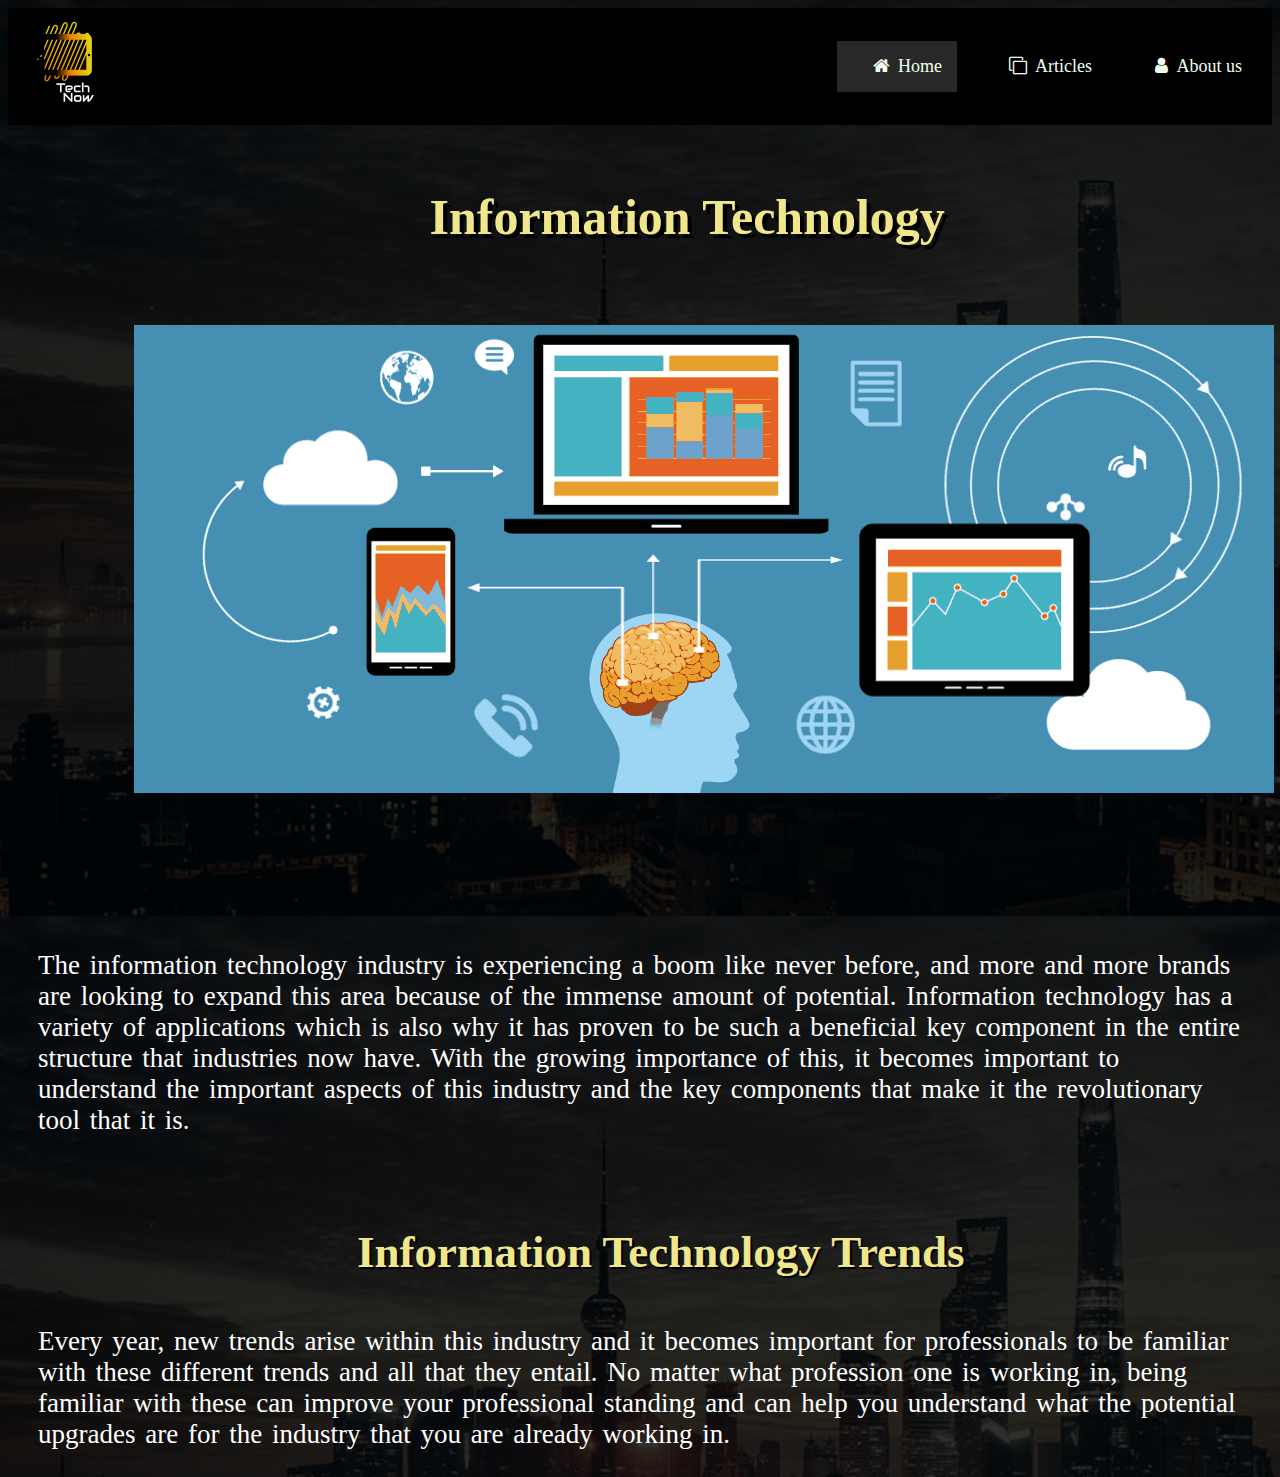
<file: index.html>
<!DOCTYPE html>
<html>
<head>
	<title>Latest trends in information technology</title>
	<link rel="stylesheet" type="text/css" href="style.css">
	<link rel="stylesheet" type="text/css" href="https://stackpath.bootstrapcdn.com/font-awesome/4.7.0/css/font-awesome.min.css">
    <link rel="stylesheet" type="text/css" href="format.css">
</head>
<body>
	<header>
		<div class="wrapper">
	      <div class="logo">
		     <img src="nlogo.png" alt="">
	      </div>
	    </div>

	       <div class="menu-bar">
<ul>
	<li class="active"><a href="index.html"><i class="fa fa-home"></i>Home</a></li>
	<li><a href="#"><i class="fa fa-clone"></i>Articles</a>
        <div class="sub-meni-1">
        	 <ul>
        	 	<li><a href="data-mining.html">Data Mining</a></li>
        	 	<li><a href="blockchain.html">Blockchain</a></li>		
        	 	<li><a href="edge.html">Edge Computing</a></li>
        	 	<li><a href="cloud.html	">Cloud Computing</a></li>
        	 	<li><a href="quantum.html">Quantum Computing</a></li>


        	 </ul>



        </div>


	</li>
	<li><a href="about.html"><i class="fa fa-user"></i>About us</a></li>
</ul>
        </div>
        <div class="welcome-text">
        	<h1>Information Technology</h1>

        	
        </div>
         <div class="img">
            <img src=info2.gif>
          </div>


     </header>
      <div class="text">
         <p>
             The information technology industry is experiencing a boom like never before, and more and more brands are looking to expand this area because of the immense amount of potential. Information technology has a variety of applications which is also why it has proven to be such a beneficial key component in the entire structure that industries now have. With the growing importance of this, it becomes important to understand the important aspects of this industry and the key components that make it the revolutionary tool that it is.
         </p>
      </div>
     <div class="head">
         <h2>Information Technology Trends</h2>
          </div>
            <div class="text">
             <p>
               Every year, new trends arise within this industry and it becomes important for professionals to be familiar with these different trends and all that they entail. No matter what profession one is working in, being familiar with these can improve your professional standing and can help you understand what the potential upgrades are for the industry that you are already working in.
            </p>
          </div>

</body>
</html>
</file>
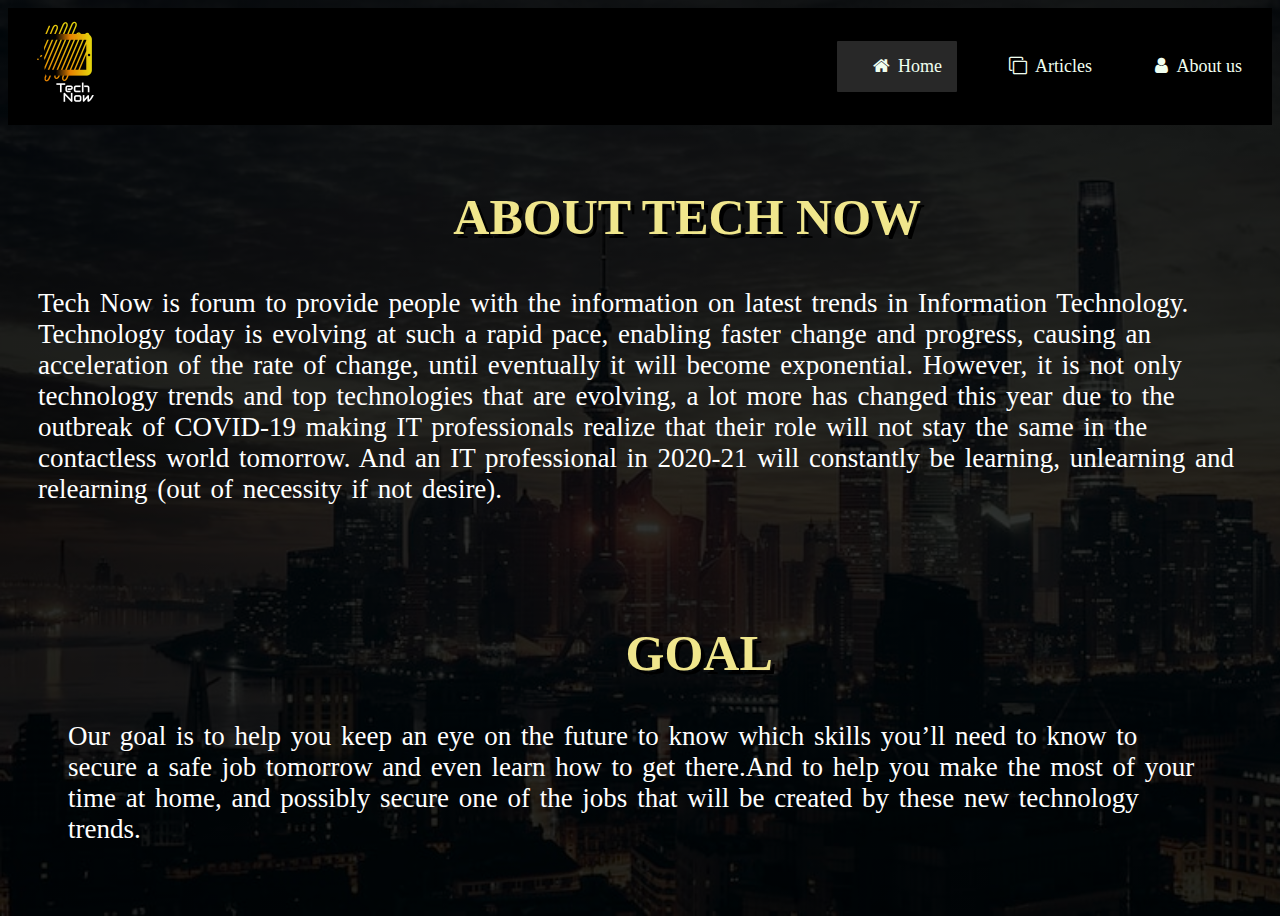
<file: about.html>
<!DOCTYPE html>
<html>
<head>
	<title>Latest trends in information technology</title>
	<link rel="stylesheet" type="text/css" href="style.css">
	<link rel="stylesheet" type="text/css" href="https://stackpath.bootstrapcdn.com/font-awesome/4.7.0/css/font-awesome.min.css">
    <link rel="stylesheet" type="text/css" href="format.css">
</head>
<body>
	<header>
		<div class="wrapper">
	      <div class="logo">
		     <img src="nlogo.png" alt="">
	      </div>
	    </div>

	       <div class="menu-bar">
<ul>
	<li class="active"><a href="index.html"><i class="fa fa-home"></i>Home</a></li>
	<li><a href="#"><i class="fa fa-clone"></i>Articles</a>
        <div class="sub-meni-1">
        	 <ul>
        	 	<li><a href="data-mining.html">Data Mining</a></li>
        	 	<li><a href="blockchain.html">Blockchain</a></li>		
        	 	<li><a href="edge.html">Edge Computing</a></li>
        	 	<li><a href="cloud.html	">Cloud Computing</a></li>
        	 	<li><a href="quantum.html">Quantum Computing</a></li>


        	 </ul>



        </div>


	</li>
	<li><a href="about.html"><i class="fa fa-user"></i>About us</a></li>
</ul>
        </div>
        <div class="welcome-text">
        	<h1>ABOUT TECH NOW</h1>

        	
        </div>


     </header>
      <div class="text">
         <p>
            Tech Now is forum to provide people with the information on latest trends in Information Technology.
            Technology today is evolving at such a rapid pace, enabling faster change and progress, causing an acceleration of the rate of change, until eventually it will become exponential. However, it is not only technology trends and top technologies that are evolving, a lot more has changed this year due to the outbreak of COVID-19 making IT professionals realize that their role will not stay the same in the contactless world tomorrow. And an IT professional in 2020-21 will constantly be learning, unlearning and relearning (out of necessity if not desire).</p><br>
            
        <div class="welcome-text">
          <h1>GOAL</h1>
        </div>
        <div class="text">
        <p>
            Our goal is to help you keep an eye on the future to know which skills you’ll need to know to secure a safe job tomorrow and even learn how to get there.And to help you make the most of your time at home, and possibly secure one of the jobs that will be created by these new technology trends. 
         </p>
      </div>
</file>
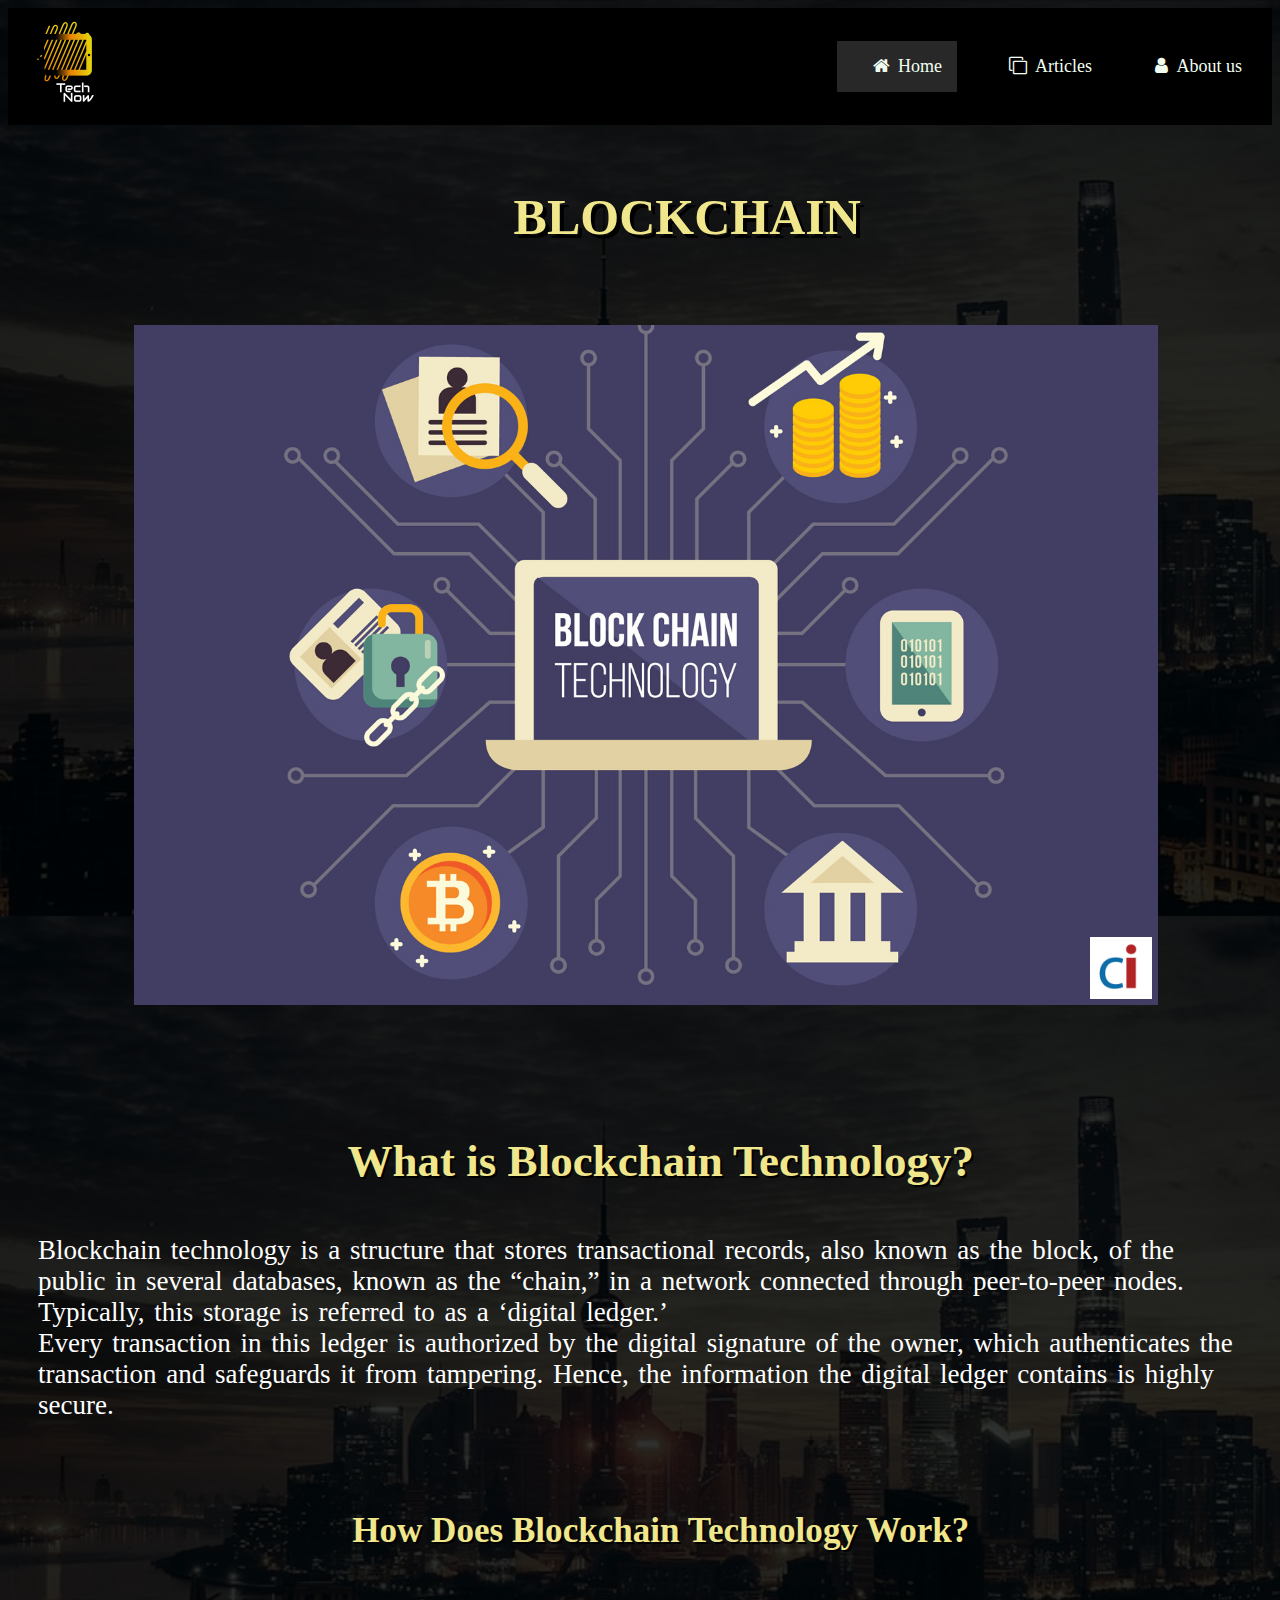
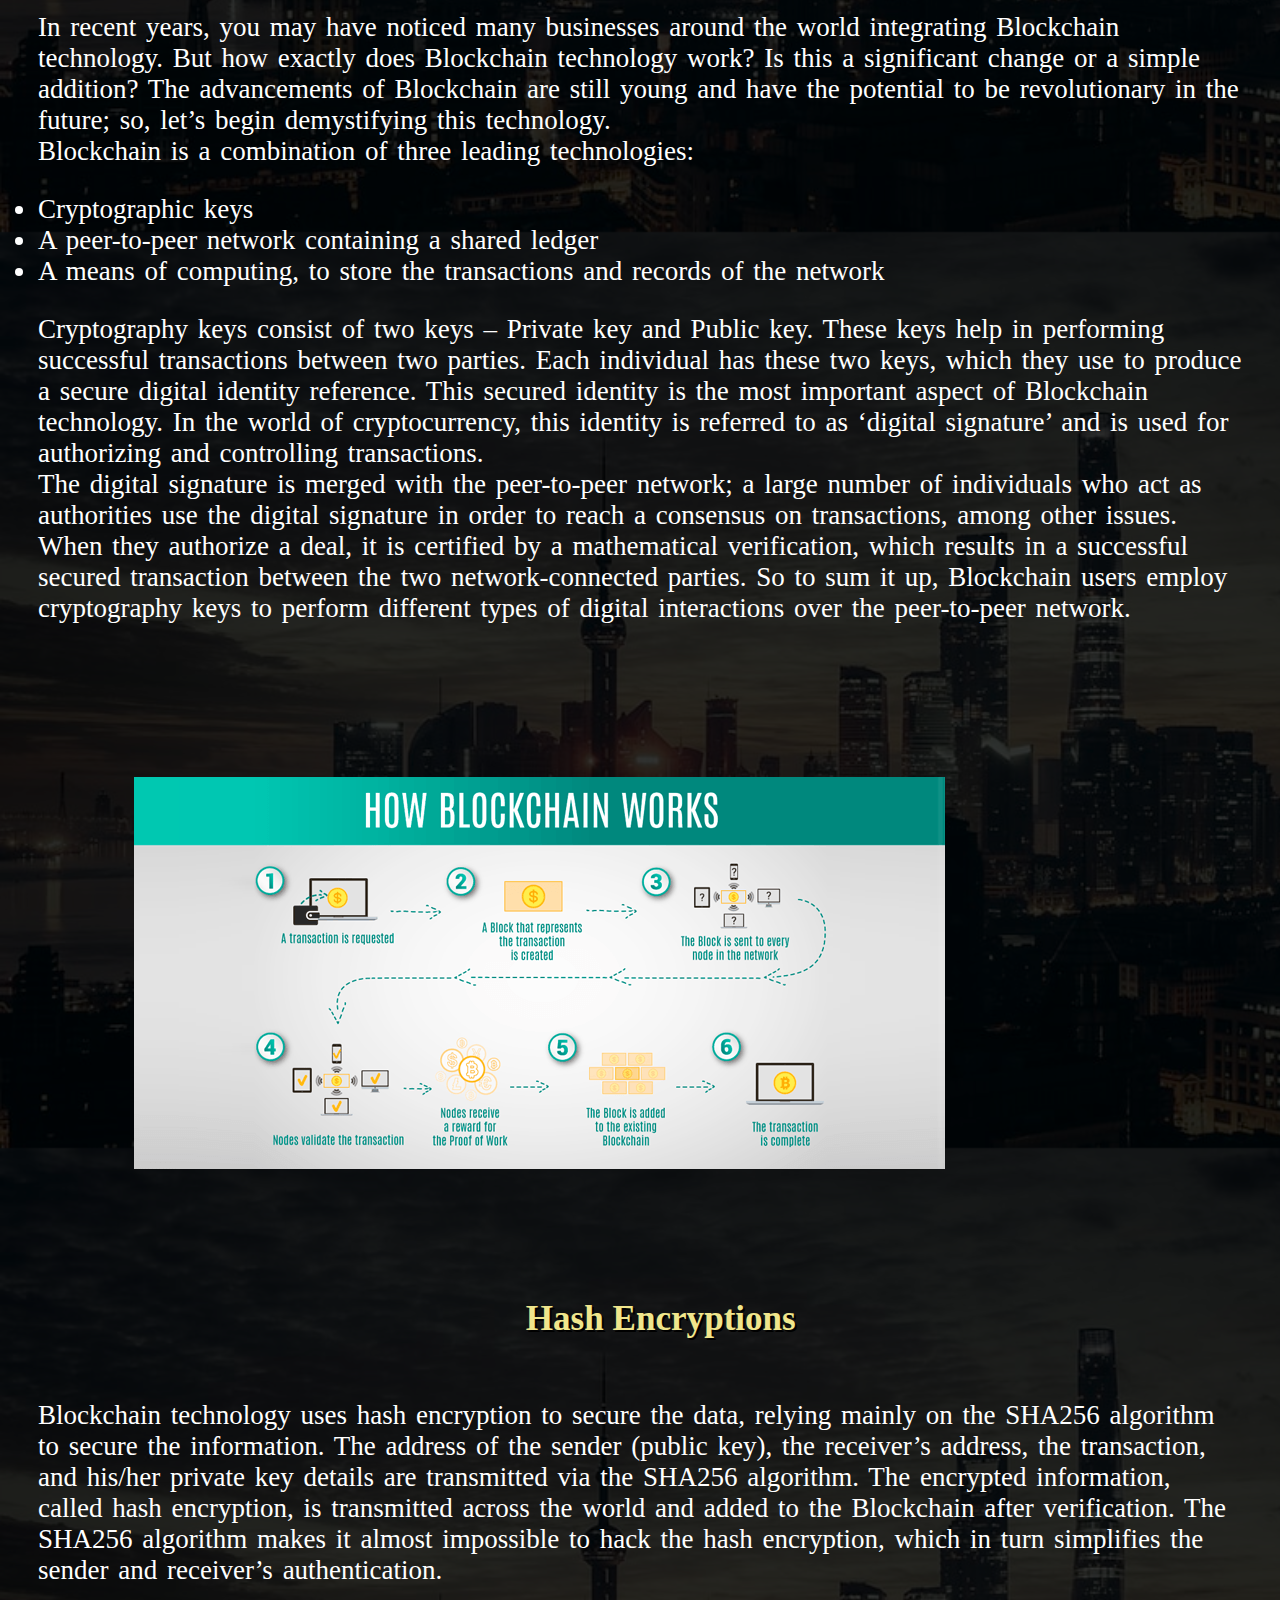
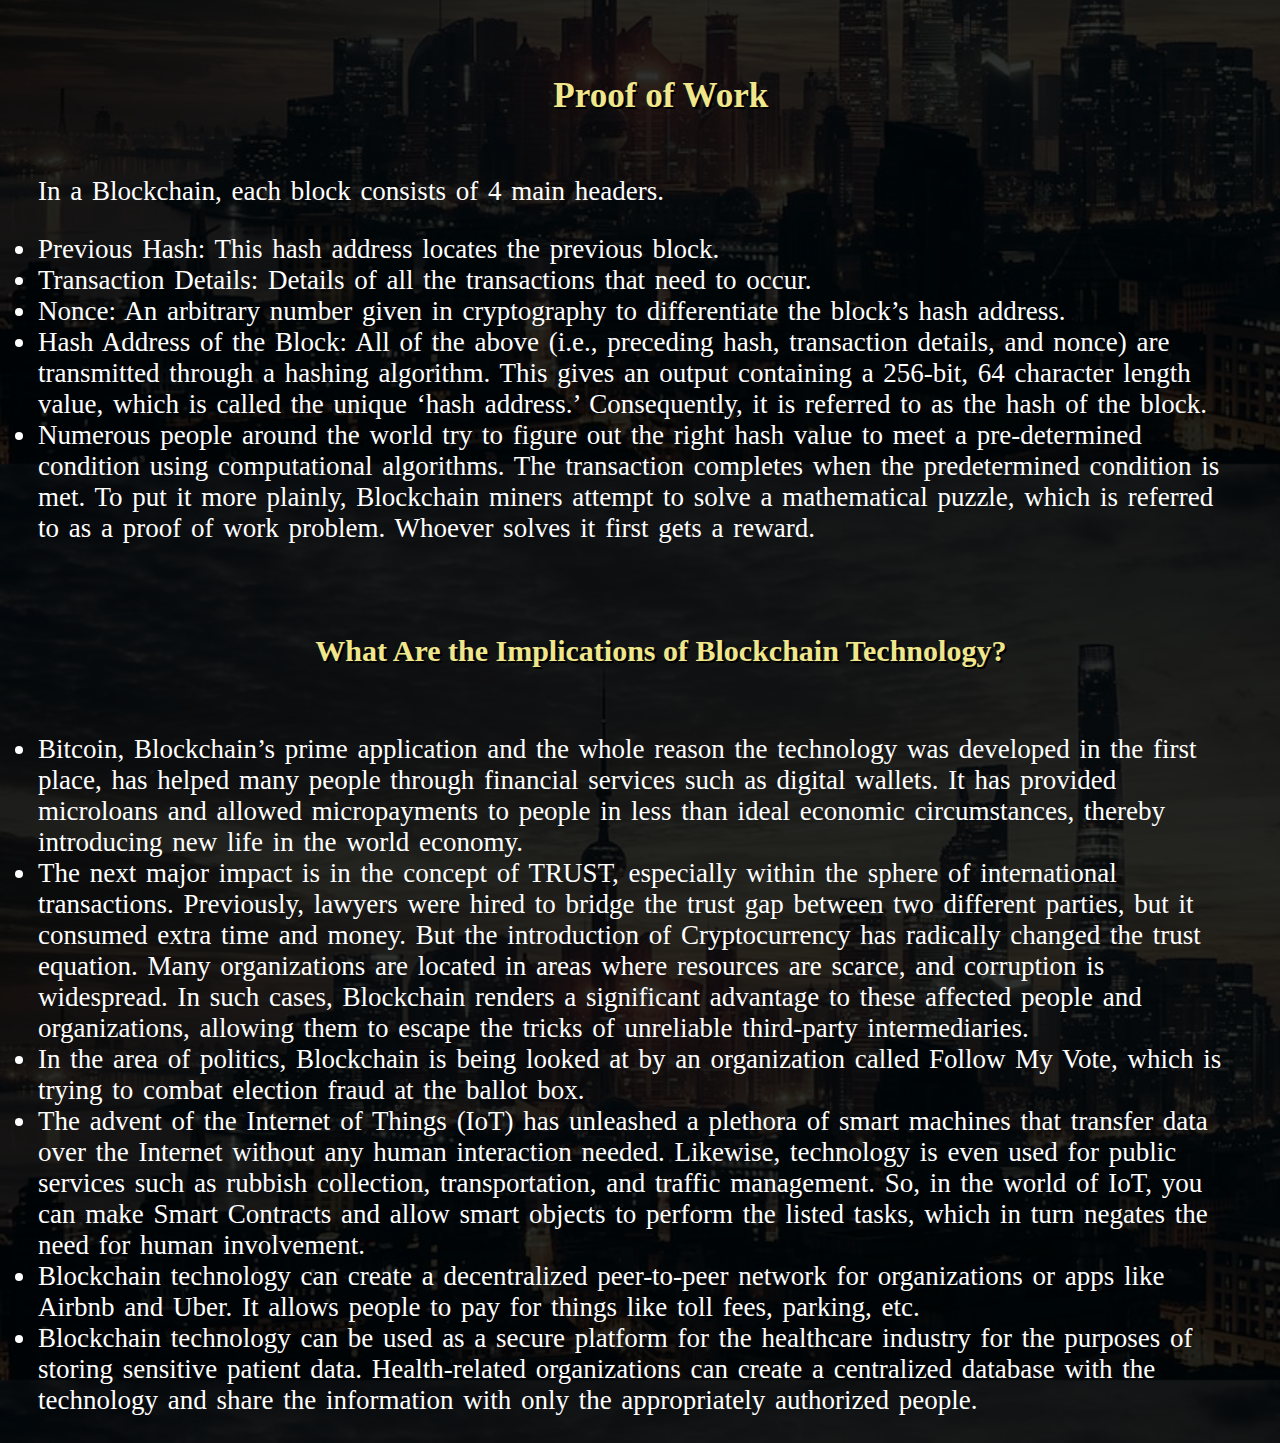
<file: blockchain.html>
<!DOCTYPE html>
<html>
<head>
	<title>Latest trends in information technology</title>
	<link rel="stylesheet" type="text/css" href="style.css">
	<link rel="stylesheet" type="text/css" href="https://stackpath.bootstrapcdn.com/font-awesome/4.7.0/css/font-awesome.min.css">
    <link rel="stylesheet" type="text/css" href="format.css">
</head>
<body>
	<header>
		<div class="wrapper">
	      <div class="logo">
		     <img src="nlogo.png" alt="">
	      </div>
	    </div>

	       <div class="menu-bar">
<ul>
	<li class="active"><a href="index.html"><i class="fa fa-home"></i>Home</a></li>
	<li><a href="#"><i class="fa fa-clone"></i>Articles</a>
        <div class="sub-meni-1">
        	 <ul>
        	 	<li><a href="data-mining.html">Data Mining</a></li>
                <li><a href="blockchain.html">Blockchain</a></li>       
                <li><a href="edge.html">Edge Computing</a></li>
                <li><a href="cloud.html ">Cloud Migration</a></li>
                <li><a href="quantum.html">Quantum Computing</a></li>


        	 </ul>



        </div>


	</li>
	<li><a href="about.html"><i class="fa fa-user"></i>About us</a></li>
</ul>
        </div>
        <div class="welcome-text">
        	<h1>BLOCKCHAIN </h1>

        	
        </div>


     </header>
      <div class="img">
         <img src=block-3.png>
     </div>
     <div class="head">
         <h2>What is Blockchain Technology?</h2>
         </div>
         <div class="text">
         <p>
            Blockchain technology is a structure that stores transactional records, also known as the block, of the public in several databases, known as the “chain,” in a network connected through peer-to-peer nodes. Typically, this storage is referred to as a ‘digital ledger.’<BR>

            Every transaction in this ledger is authorized by the digital signature of the owner, which authenticates the transaction and safeguards it from tampering. Hence, the information the digital ledger contains is highly secure.<BR>

           
 
         </p>
      </div>
       <div class="head">
         <h3>How Does Blockchain Technology Work?</h3>
          </div>
          <div class="text">
         <p>
             In recent years, you may have noticed many businesses around the world integrating Blockchain technology. But how exactly does Blockchain technology work? Is this a significant change or a simple addition? The advancements of Blockchain are still young and have the potential to be revolutionary in the future; so, let’s begin demystifying this technology.<BR>

Blockchain is a combination of three leading technologies:
        <ul>
            <li>Cryptographic keys</li>
            <li>A peer-to-peer network containing a shared ledger</li>
            <li>A means of computing, to store the transactions and records of the network   </li>
        </ul>
        <p>
            Cryptography keys consist of two keys – Private key and Public key. These keys help in performing successful transactions between two parties. Each individual has these two keys, which they use to produce a secure digital identity reference. This secured identity is the most important aspect of Blockchain technology. In the world of cryptocurrency, this identity is referred to as ‘digital signature’ and is used for authorizing and controlling transactions.<BR>

The digital signature is merged with the peer-to-peer network; a large number of individuals who act as authorities use the digital signature in order to reach a consensus on transactions, among other issues. When they authorize a deal, it is certified by a mathematical verification, which results in a successful secured transaction between the two network-connected parties. So to sum it up, Blockchain users employ cryptography keys to perform different types of digital interactions over the peer-to-peer network.
        </p>
         
        </div>
        <div class="img">
            <img src=block-a.png>
          </div>
        <div class="head">
         <h3>Hash Encryptions</h3>
          </div>
          <div class="text">
         <p>
             Blockchain technology uses hash encryption to secure the data, relying mainly on the SHA256 algorithm to secure the information. The address of the sender (public key), the receiver’s address, the transaction, and his/her private key details are transmitted via the SHA256 algorithm. The encrypted information, called hash encryption, is transmitted across the world and added to the Blockchain after verification. The SHA256 algorithm makes it almost impossible to hack the hash encryption, which in turn simplifies the sender and receiver’s authentication.

         </p>
         </div>
            <div class="head">
              <h3>Proof of Work</h3>
            </div>
            <div class="text">
             <p>
               In a Blockchain, each block consists of 4 main headers.
               <ul>
            
               
<li>Previous Hash: This hash address locates the previous block.</li>
<li>Transaction Details: Details of all the transactions that need to occur.</li>
<li>Nonce: An arbitrary number given in cryptography to differentiate the block’s hash address.</li>
<li>Hash Address of the Block: All of the above (i.e., preceding hash, transaction details, and nonce) are transmitted through a hashing algorithm. This gives an output containing a 256-bit, 64 character length value, which is called the unique ‘hash address.’ Consequently, it is referred to as the hash of the block.</li>
<li>Numerous people around the world try to figure out the right hash value to meet a pre-determined condition using computational algorithms. The transaction completes when the predetermined condition is met. To put it more plainly, Blockchain miners attempt to solve a mathematical puzzle, which is referred to as a proof of work problem. Whoever solves it first gets a reward.</li>
</ul>
            </p>
          </div>
          
          <div class="head">
              <h4>What Are the Implications of Blockchain Technology?</h4>
            </div>

<div class="text">
         <p>
            <ul>

            <li> Bitcoin, Blockchain’s prime application and the whole reason the technology was developed in the first place, has helped many people through financial services such as digital wallets. It has provided microloans and allowed micropayments to people in less than ideal economic circumstances, thereby introducing new life in the world economy.</li>
<li>The next major impact is in the concept of  TRUST, especially within the sphere of international transactions. Previously, lawyers were hired to bridge the trust gap between two different parties, but it consumed extra time and money. But the introduction of Cryptocurrency has radically changed the trust equation. Many organizations are located in areas where resources are scarce, and corruption is widespread. In such cases, Blockchain renders a significant advantage to these affected people and organizations, allowing them to escape the tricks of unreliable third-party intermediaries.</li>
<li>In the area of politics, Blockchain is being looked at by an organization called Follow My Vote, which is trying to combat election fraud at the ballot box.</li>
<li>The advent of the Internet of Things (IoT) has unleashed a plethora of smart machines that transfer data over the Internet without any human interaction needed. Likewise, technology is even used for public services such as rubbish collection, transportation, and traffic management. So, in the world of IoT, you can make Smart Contracts and allow smart objects to perform the listed tasks, which in turn negates the need for human involvement.  </li>
<li>Blockchain technology can create a decentralized peer-to-peer network for organizations or apps like Airbnb and Uber. It allows people to pay for things like toll fees, parking, etc.</li>
<li>Blockchain technology can be used as a secure platform for the healthcare industry for the purposes of storing sensitive patient data. Health-related organizations can create a centralized database with the technology and share the information with only the appropriately authorized people.</li>

         </p>
         </div>
</body>
</html>
</file>
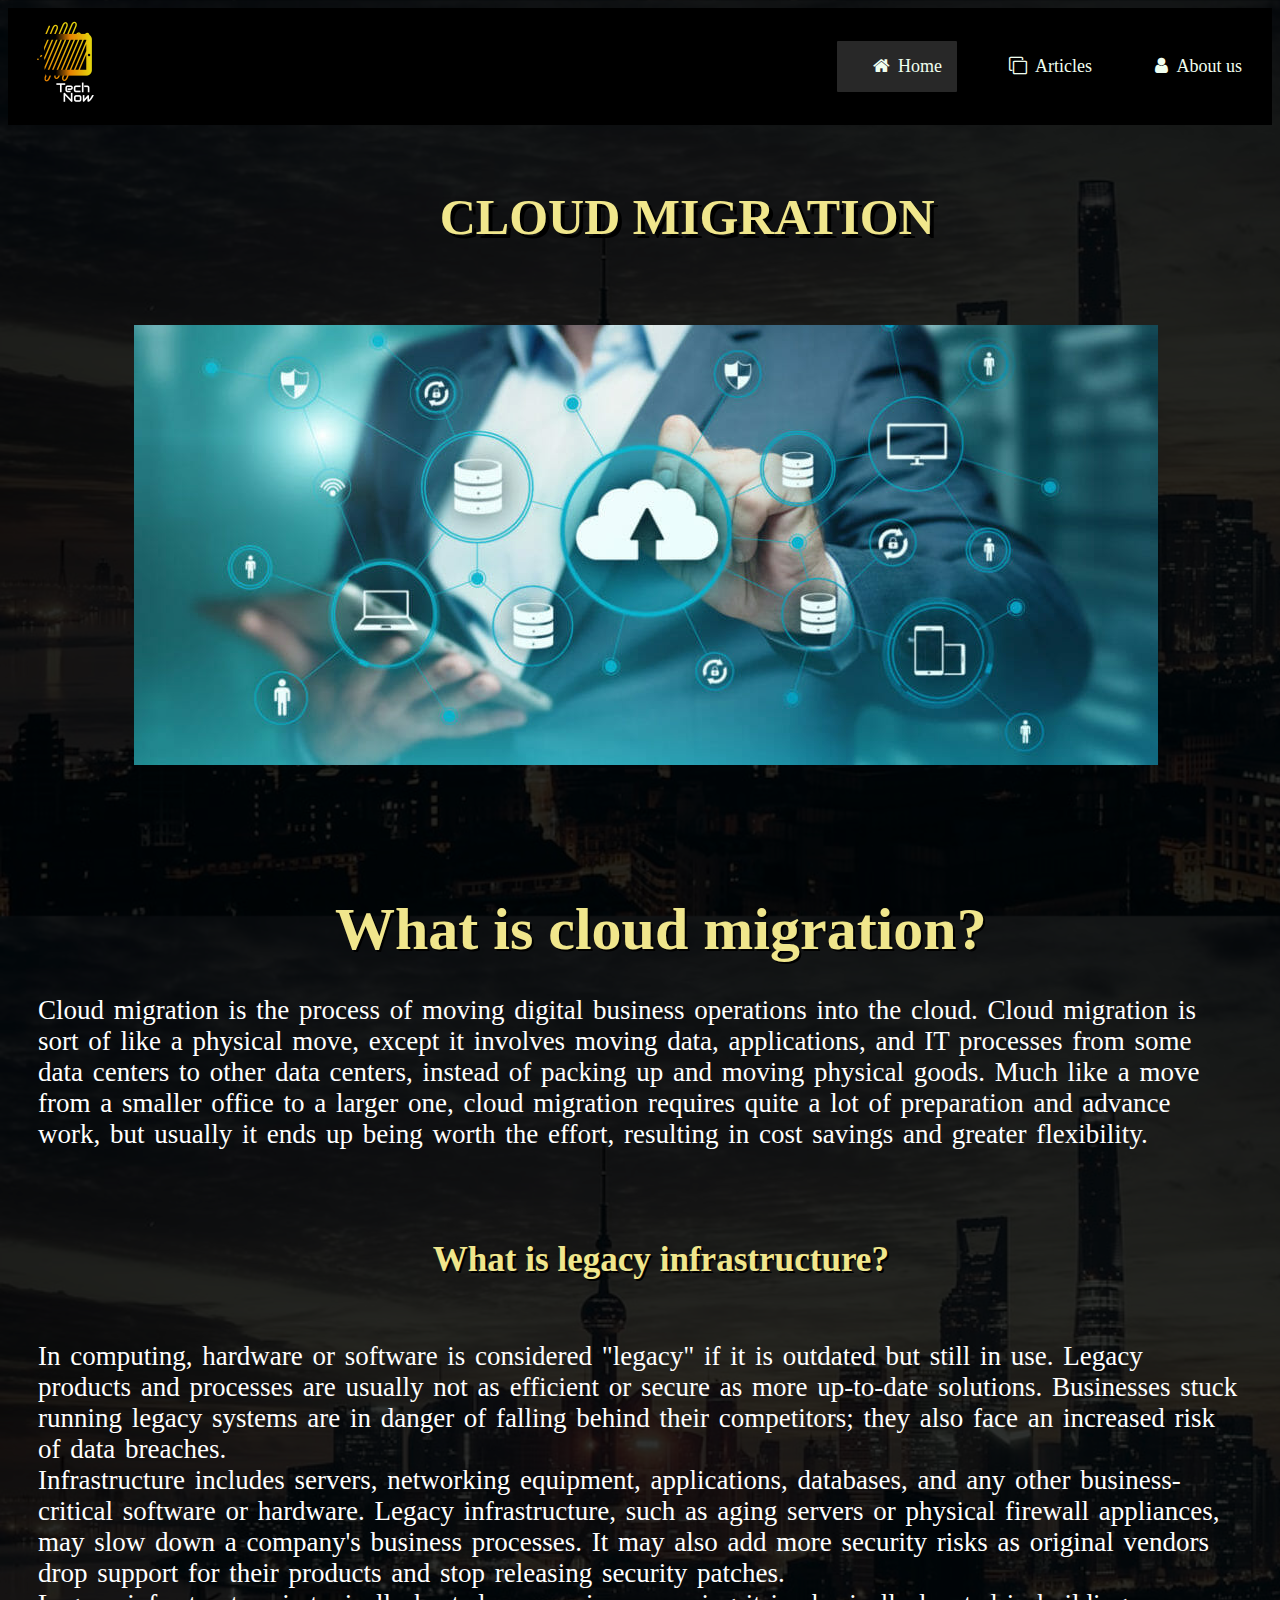
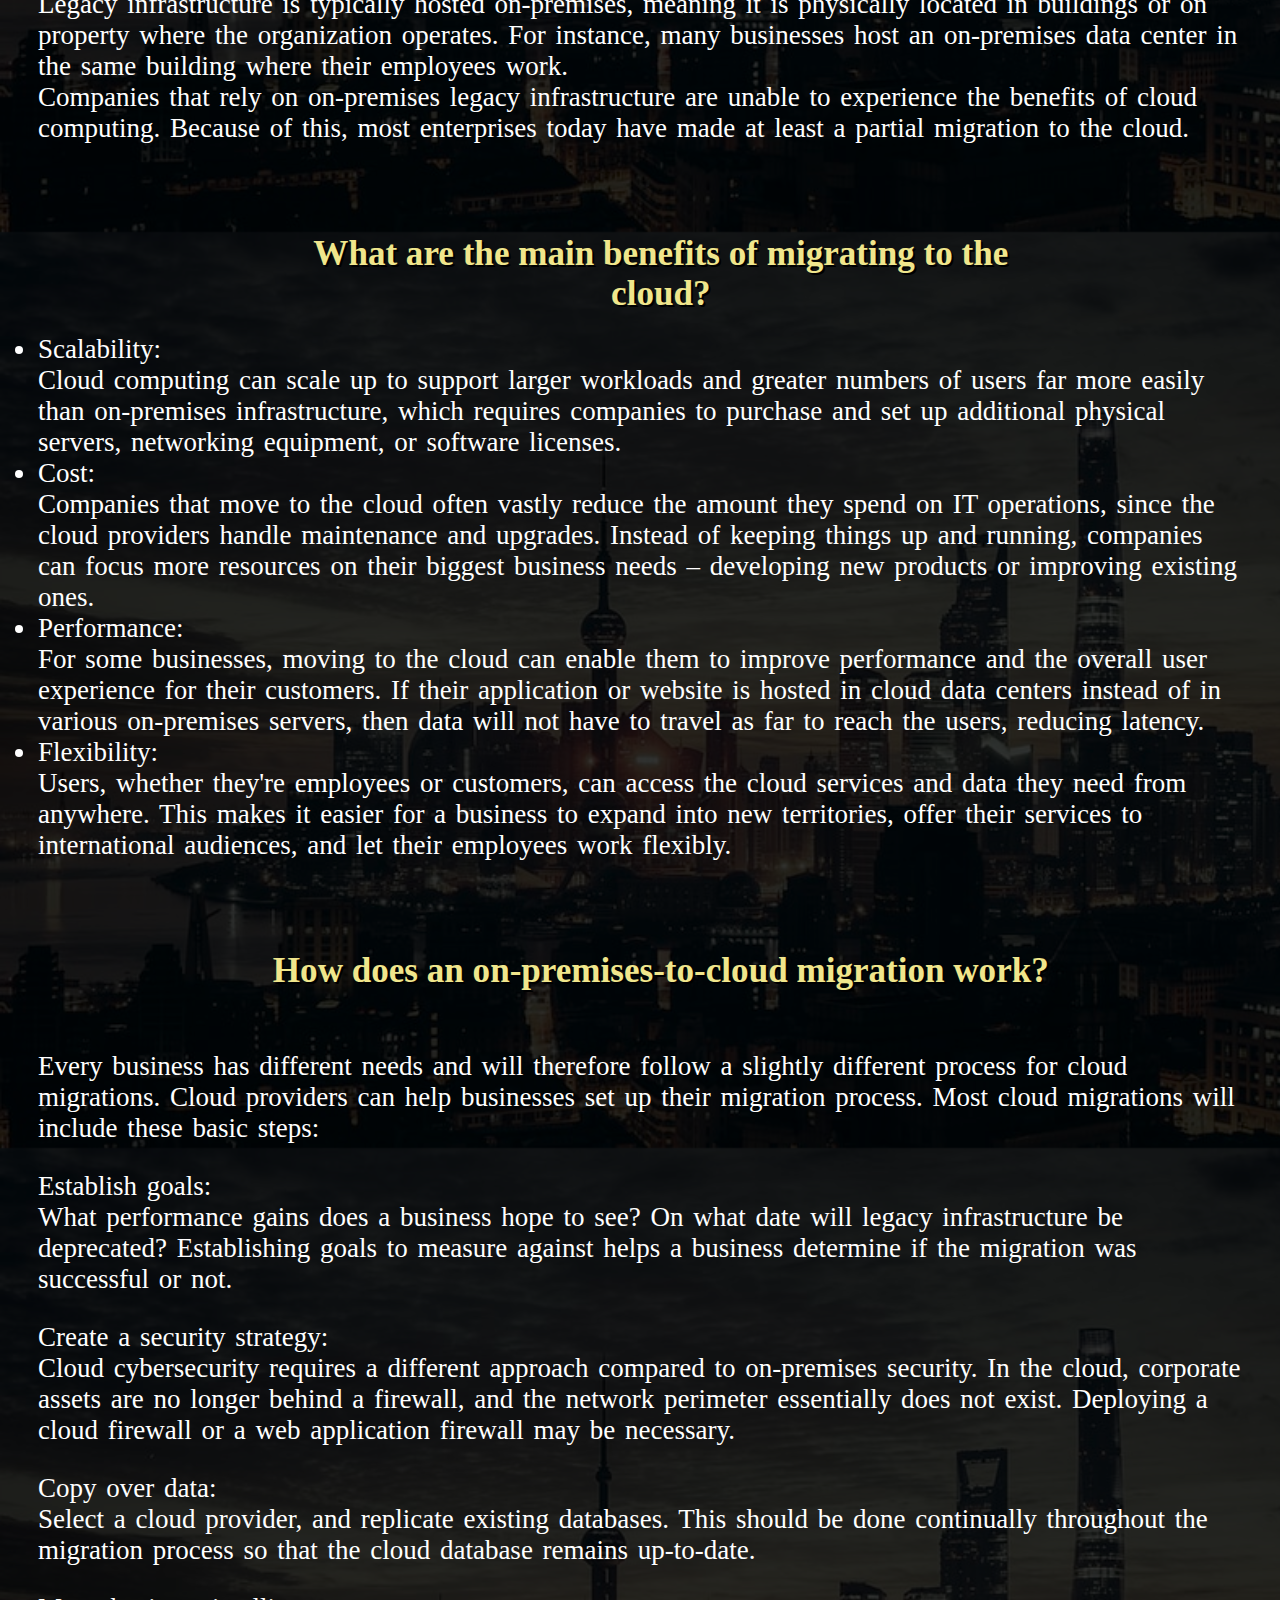
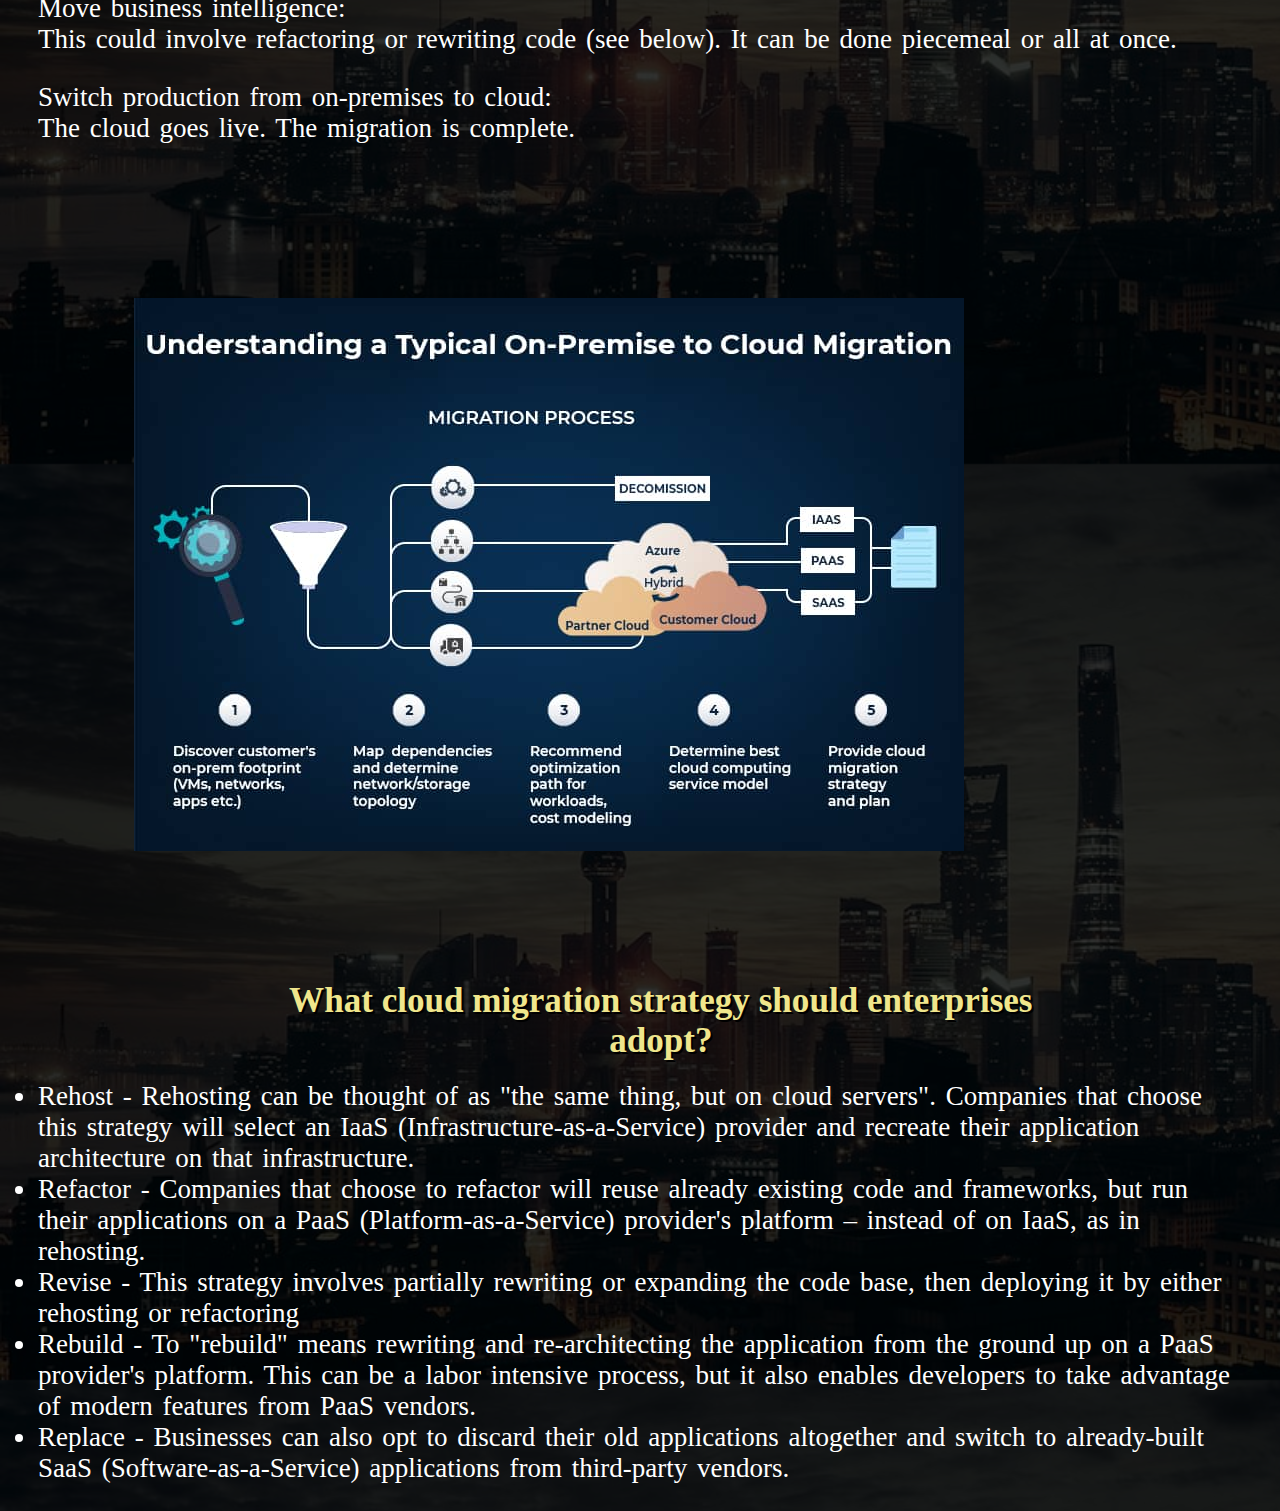
<file: cloud.html>
<!DOCTYPE html>
<html>
<head>
        <title>Latest trends in information technology</title>
        <link rel="stylesheet" type="text/css" href="style.css">
        <link rel="stylesheet" type="text/css" href="https://stackpath.bootstrapcdn.com/font-awesome/4.7.0/css/font-awesome.min.css">
        <link rel="stylesheet" type="text/css" href="format.css">
</head>
<body>
        <header>
                <div class="wrapper">
              <div class="logo">
                     <img src="nlogo.png" alt="">
              </div>
            </div>

               <div class="menu-bar">
<ul>
        <li class="active"><a href="index.html"><i class="fa fa-home"></i>Home</a></li>
        <li><a href="#"><i class="fa fa-clone"></i>Articles</a>
        <div class="sub-meni-1">
                 <ul>
                        <li><a href="data-mining.html">Data Mining</a></li>
                        <li><a href="blockchain.html">Blockchain</a></li>   
                        <li><a href="edge.html">Edge Computing</a></li>
                        <li><a href="cloud.html ">Cloud Migration</a></li>
                        <li><a href="quantum.html">Quantum Computing</a></li>


                 </ul>



        </div>


        </li>
        <li><a href="about.html"><i class="fa fa-user"></i>About us</a></li>
</ul>
        </div>
        <div class="welcome-text">
                <h1>CLOUD MIGRATION</h1>

                
        </div>


     </header>
      <div class="img">
         <img src=cloud-3.jpeg>
     </div>
      <div class="head">
         <h1>What is cloud migration?</h1>
         </div>
         <div class="text">
         <p>
             Cloud migration is the process of moving digital business operations into the cloud. Cloud migration is sort of like a physical move, except it involves moving data, applications, and IT processes from some data centers to other data centers, instead of packing up and moving physical goods. Much like a move from a smaller office to a larger one, cloud migration requires quite a lot of preparation and advance work, but usually it ends up being worth the effort, resulting in cost savings and greater flexibility.
         </p>
      </div>
       <div class="head">
         <h3>What is legacy infrastructure?</h3>
          </div>
          <div class="text">
         <p>
              In computing, hardware or software is considered "legacy" if it is outdated but still in use. Legacy products and processes are usually not as efficient or secure as more up-to-date solutions. Businesses stuck running legacy systems are in danger of falling behind their competitors; they also face an increased risk of data breaches.<br>
              Infrastructure includes servers, networking equipment, applications, databases, and any other business-critical software or hardware. Legacy infrastructure, such as aging servers or physical firewall appliances, may slow down a company's business processes. It may also add more security risks as original vendors drop support for their products and stop releasing security patches.<br>

Legacy infrastructure is typically hosted on-premises, meaning it is physically located in buildings or on property where the organization operates. For instance, many businesses host an on-premises data center in the same building where their employees work.<br>

Companies that rely on on-premises legacy infrastructure are unable to experience the benefits of cloud computing. Because of this, most enterprises today have made at least a partial migration to the cloud.<br>


         </p> 
        </div>
        <div class="head">
         <h3>What are the main benefits of migrating to the cloud?</h3>
          </div>
          <div class="text">
         <p>
             <UL>
                    <li>Scalability:<br> Cloud computing can scale up to support larger workloads and greater numbers of users far more easily than on-premises infrastructure, which requires companies to purchase and set up additional physical servers, networking equipment, or software licenses.</li>
                    <li>Cost:<br> Companies that move to the cloud often vastly reduce the amount they spend on IT operations, since the cloud providers handle maintenance and upgrades. Instead of keeping things up and running, companies can focus more resources on their biggest business needs – developing new products or improving existing ones.</li>
                     <li>Performance:<br>For some businesses, moving to the cloud can enable them to improve performance and the overall user experience for their customers. If their application or website is hosted in cloud data centers instead of in various on-premises servers, then data will not have to travel as far to reach the users, reducing latency.</li>
                      <li>Flexibility:<br> Users, whether they're employees or customers, can access the cloud services and data they need from anywhere. This makes it easier for a business to expand into new territories, offer their services to international audiences, and let their employees work flexibly.</li>
                  
                  </UL>

         </p>
         </div>
            <div class="head">
              <h3>How does an on-premises-to-cloud migration work?</h3>
            </div>
            <div class="text">
             <p>
               Every business has different needs and will therefore follow a slightly different process for cloud migrations. Cloud providers can help businesses set up their migration process. Most cloud migrations will include these basic steps:<br>
             </p>
               

                  <p>Establish goals:<br> 
                    

                   What performance gains does a business hope to see? On what date will legacy infrastructure be deprecated? Establishing goals to measure against helps a business determine if the migration was successful or not.</li>
                 </p>
                  <p>Create a security strategy:<br>
                    

                    Cloud cybersecurity requires a different approach compared to on-premises security. In the cloud, corporate assets are no longer behind a firewall, and the network perimeter essentially does not exist. Deploying a cloud firewall or a web application firewall may be necessary.</li>
                  </p>
                   <p>Copy over data:<br>
                    

                    Select a cloud provider, and replicate existing databases. This should be done continually throughout the migration process so that the cloud database remains up-to-date.</li>
                  </p>
                  <p>Move business intelligence:<br>
                    This could involve refactoring or rewriting code (see below). It can be done piecemeal or all at once.</li>
                  <p>Switch production from on-premises to cloud:<br> The cloud goes live. The migration is complete.</li>
                  </p>
               </ul>
            </p>
          </div>
          <div class="img">
         <img src=cloud-b.jpg>
     </div>
            <div class="head">
              <h3>What cloud migration strategy should enterprises adopt?</h3>
            </div>
             <div class="text">
                <UL>
                    <li>Rehost - Rehosting can be thought of as "the same thing, but on cloud servers". Companies that choose this strategy will select an IaaS (Infrastructure-as-a-Service) provider and recreate their application architecture on that infrastructure.</li>
                    <li>Refactor - Companies that choose to refactor will reuse already existing code and frameworks, but run their applications on a PaaS (Platform-as-a-Service) provider's platform – instead of on IaaS, as in rehosting.</li>
                    <li>Revise - This strategy involves partially rewriting or expanding the code base, then deploying it by either rehosting or refactoring</li>
                    <li>Rebuild - To "rebuild" means rewriting and re-architecting the application from the ground up on a PaaS provider's platform. This can be a labor intensive process, but it also enables developers to take advantage of modern features from PaaS vendors.</li>
                    <li>Replace - Businesses can also opt to discard their old applications altogether and switch to already-built SaaS (Software-as-a-Service) applications from third-party vendors.</li>
                </UL>
             </div>      




</body>
</html>
</file>
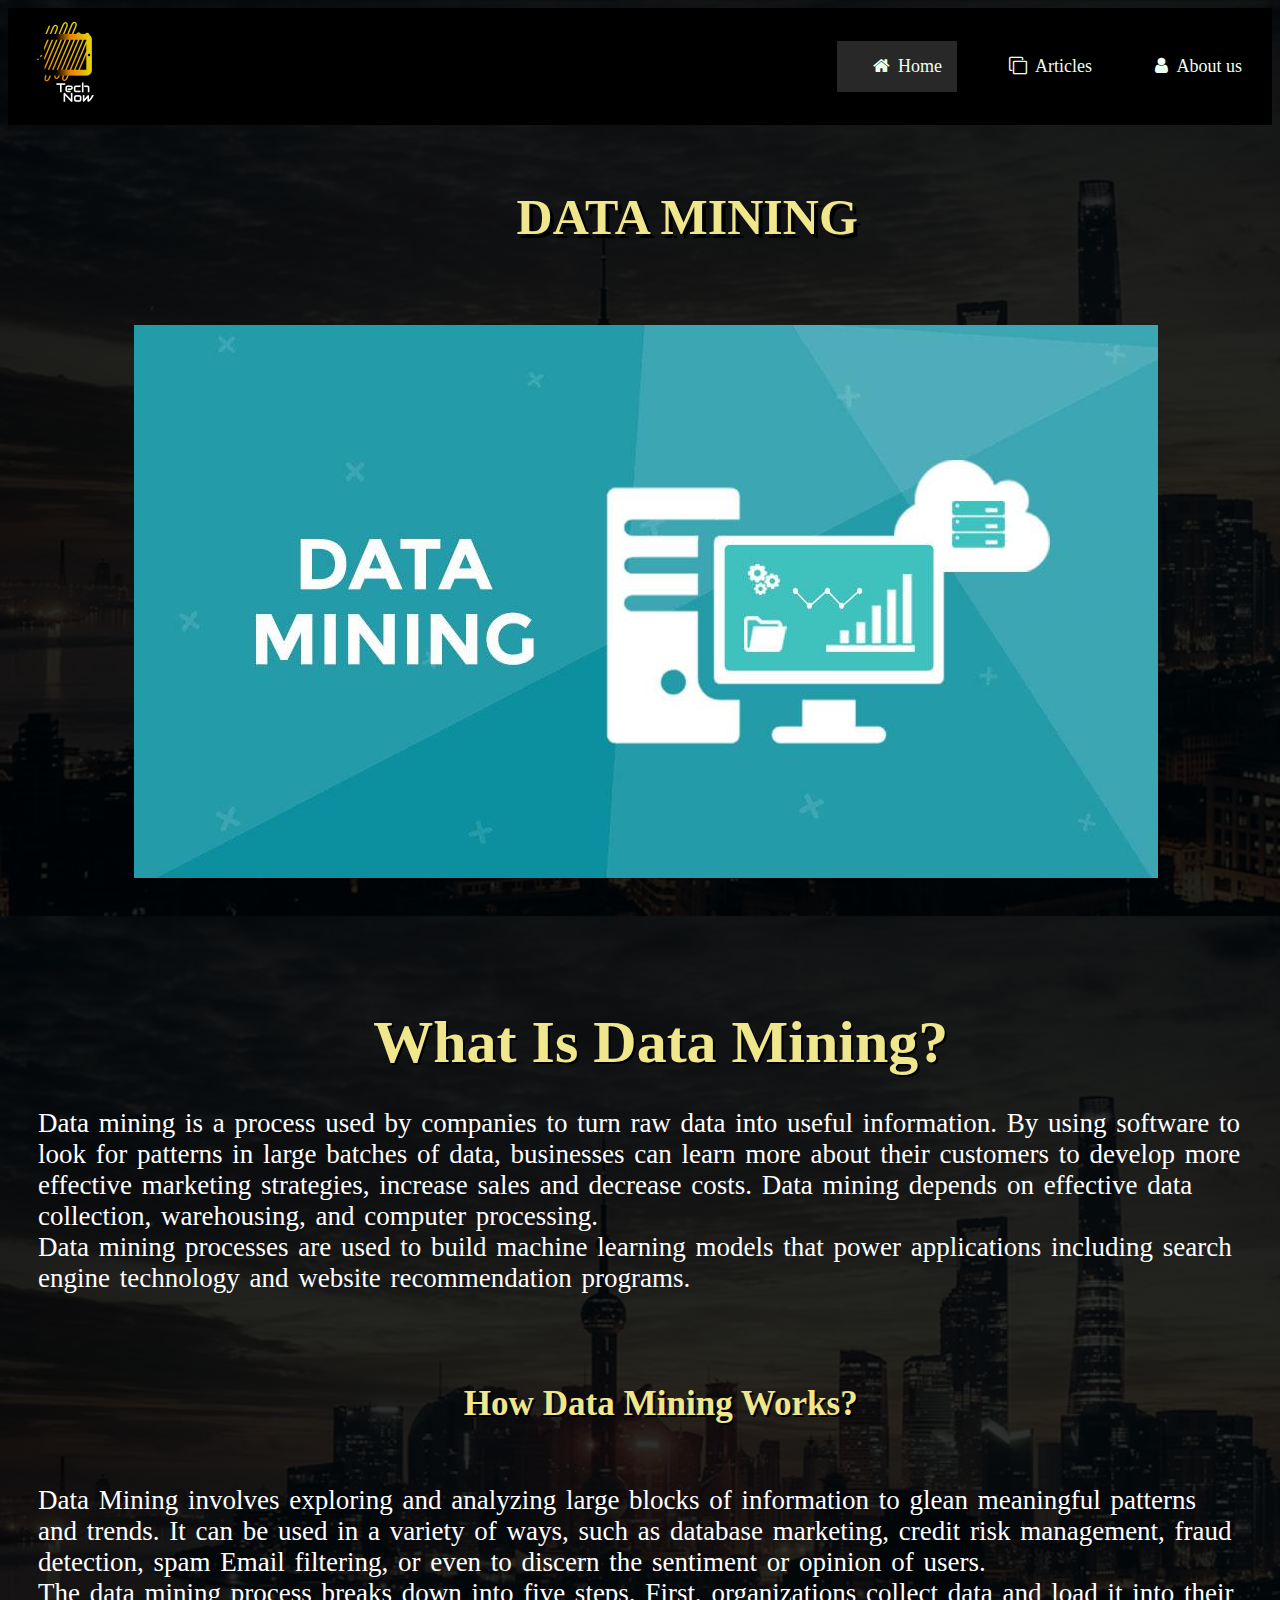
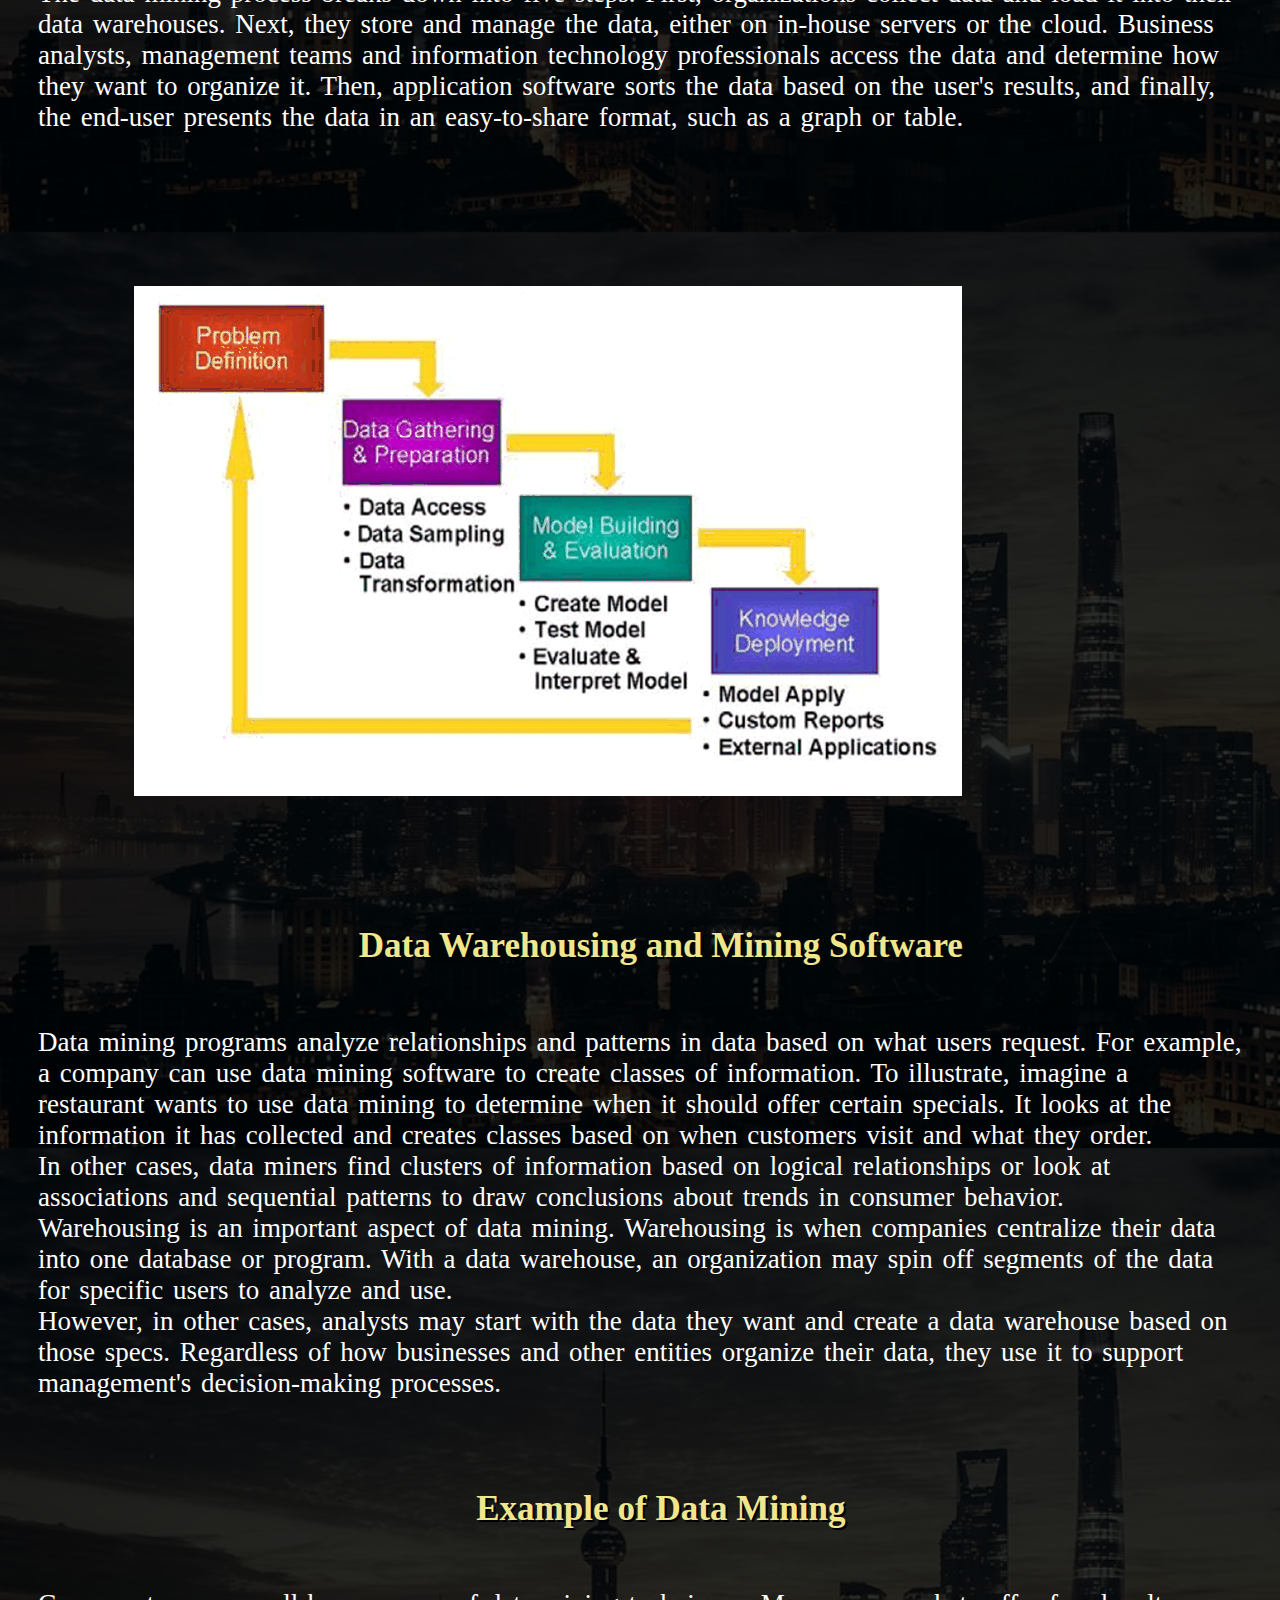
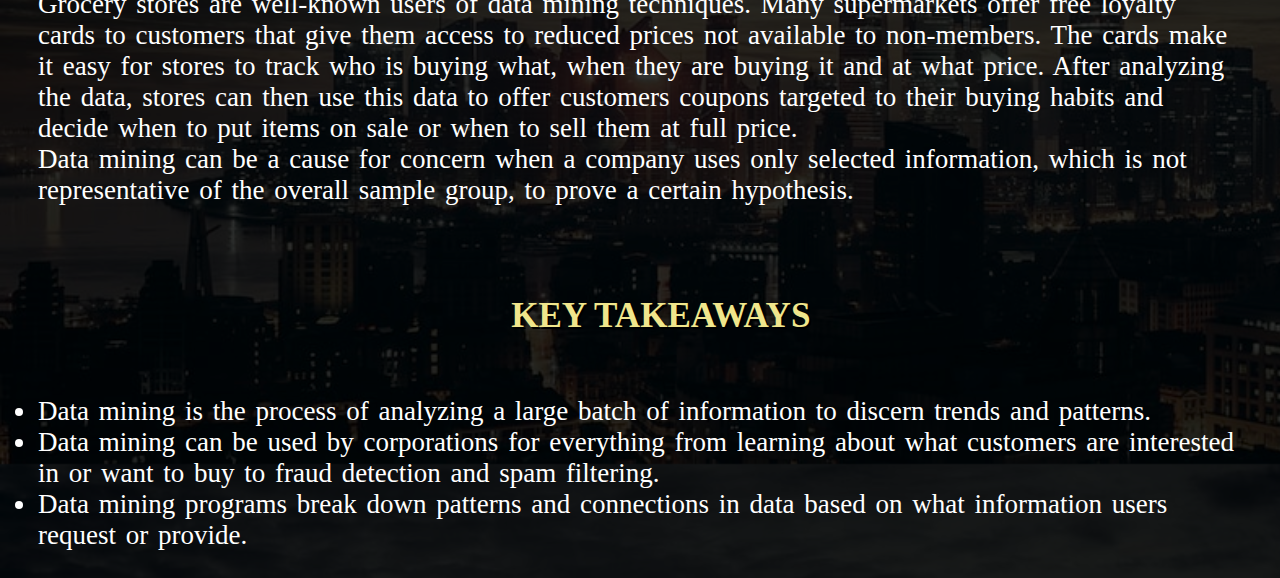
<file: data-mining.html>
<!DOCTYPE html>
<html>
<head>
	<title>Latest trends in information technology</title>
	<link rel="stylesheet" type="text/css" href="style.css">
	<link rel="stylesheet" type="text/css" href="https://stackpath.bootstrapcdn.com/font-awesome/4.7.0/css/font-awesome.min.css">
    <link rel="stylesheet" type="text/css" href="format.css">
</head>
<body>
	<header>
		<div class="wrapper">
	      <div class="logo">
		     <img src="nlogo.png" alt="">
	      </div>
	    </div>

	       <div class="menu-bar">
<ul>
	<li class="active"><a href="index.html"><i class="fa fa-home"></i>Home</a></li>
	<li><a href="#"><i class="fa fa-clone"></i>Articles</a>
        <div class="sub-meni-1">
        	 <ul>
        	 	<li><a href="data-mining.html">Data Mining</a></li>
                <li><a href="blockchain.html">Blockchain</a></li>       
                <li><a href="edge.html">Edge Computing</a></li>
                <li><a href="cloud.html ">Cloud Migration</a></li>
                <li><a href="quantum.html">Quantum Computing</a></li>


        	 </ul>



        </div>


	</li>
	<li><a href="about.html"><i class="fa fa-user"></i>About us</a></li>
</ul>
        </div>
        <div class="welcome-text">
        	<h1>DATA MINING</h1>

        	
        </div>


     </header>
     <div class="img">
         <img src=data-2.jpg>
     </div>
       <div class="head">
         <h1>What Is Data Mining?</h1>
         </div>
         <div class="text">
         <p>
             Data mining is a process used by companies to turn raw data into useful information. By using software to look for patterns in large batches of data, businesses can learn more about their customers to develop more effective marketing strategies, increase sales and decrease costs. Data mining depends on effective data collection, warehousing, and computer processing.<BR>

 Data mining processes are used to build machine learning models that power applications including search engine technology and website recommendation programs.
         </p>
      </div>
       <div class="head">
         <h3>How Data Mining Works?</h3>
          </div>
          <div class="text">
         <p>
              Data Mining involves exploring and analyzing large blocks of information to glean meaningful patterns and trends. It can be used in a variety of ways, such as database marketing, credit risk management, fraud detection, spam Email filtering, or even to discern the sentiment or opinion of users.<BR>

The data mining process breaks down into five steps. First, organizations collect data and load it into their data warehouses. Next, they store and manage the data, either on in-house servers or the cloud. Business analysts, management teams and information technology professionals access the data and determine how they want to organize it. Then, application software sorts the data based on the user's results, and finally, the end-user presents the data in an easy-to-share format, such as a graph or table.
         </p> 
        </div>
          <div class="img">
            <img src=data-a.gif>
          </div>
        <div class="head">
         <h3>Data Warehousing and Mining Software</h3>
        </div>
          <div class="text">
            <p>
              Data mining programs analyze relationships and patterns in data based on what users request. For example, a company can use data mining software to create classes of information. To illustrate, imagine a restaurant wants to use data mining to determine when it should offer certain specials. It looks at the information it has collected and creates classes based on when customers visit and what they order.<BR>

In other cases, data miners find clusters of information based on logical relationships or look at associations and sequential patterns to draw conclusions about trends in consumer behavior.<BR>

Warehousing is an important aspect of data mining. Warehousing is when companies centralize their data into one database or program. With a data warehouse, an organization may spin off segments of the data for specific users to analyze and use.<BR>

However, in other cases, analysts may start with the data they want and create a data warehouse based on those specs. Regardless of how businesses and other entities organize their data, they use it to support management's decision-making processes.<BR>


          </p>
         </div>
            <div class="head">
              <h3>Example of Data Mining</h3>
            </div>
             <div class="text">
              <p>
                Grocery stores are well-known users of data mining techniques. Many supermarkets offer free loyalty cards to customers that give them access to reduced prices not available to non-members. The cards make it easy for stores to track who is buying what, when they are buying it and at what price. After analyzing the data, stores can then use this data to offer customers coupons targeted to their buying habits and decide when to put items on sale or when to sell them at full price.<BR>

               Data mining can be a cause for concern when a company uses only selected information, which is not representative of the overall sample group, to prove a certain hypothesis.
            </p>
          </div>
            <div class="head">
              <h3>KEY TAKEAWAYS</h3>
            </div>
             <div class="text">
                <UL>
                    <li>Data mining is the process of analyzing a large batch of information to discern trends and patterns.</li>
                    <li>Data mining can be used by corporations for everything from learning about what customers are interested in or want to buy to fraud detection and spam filtering.</li>
                    <li>Data mining programs break down patterns and connections in data based on what information users request or provide.</li>

</body>
</html>
</file>
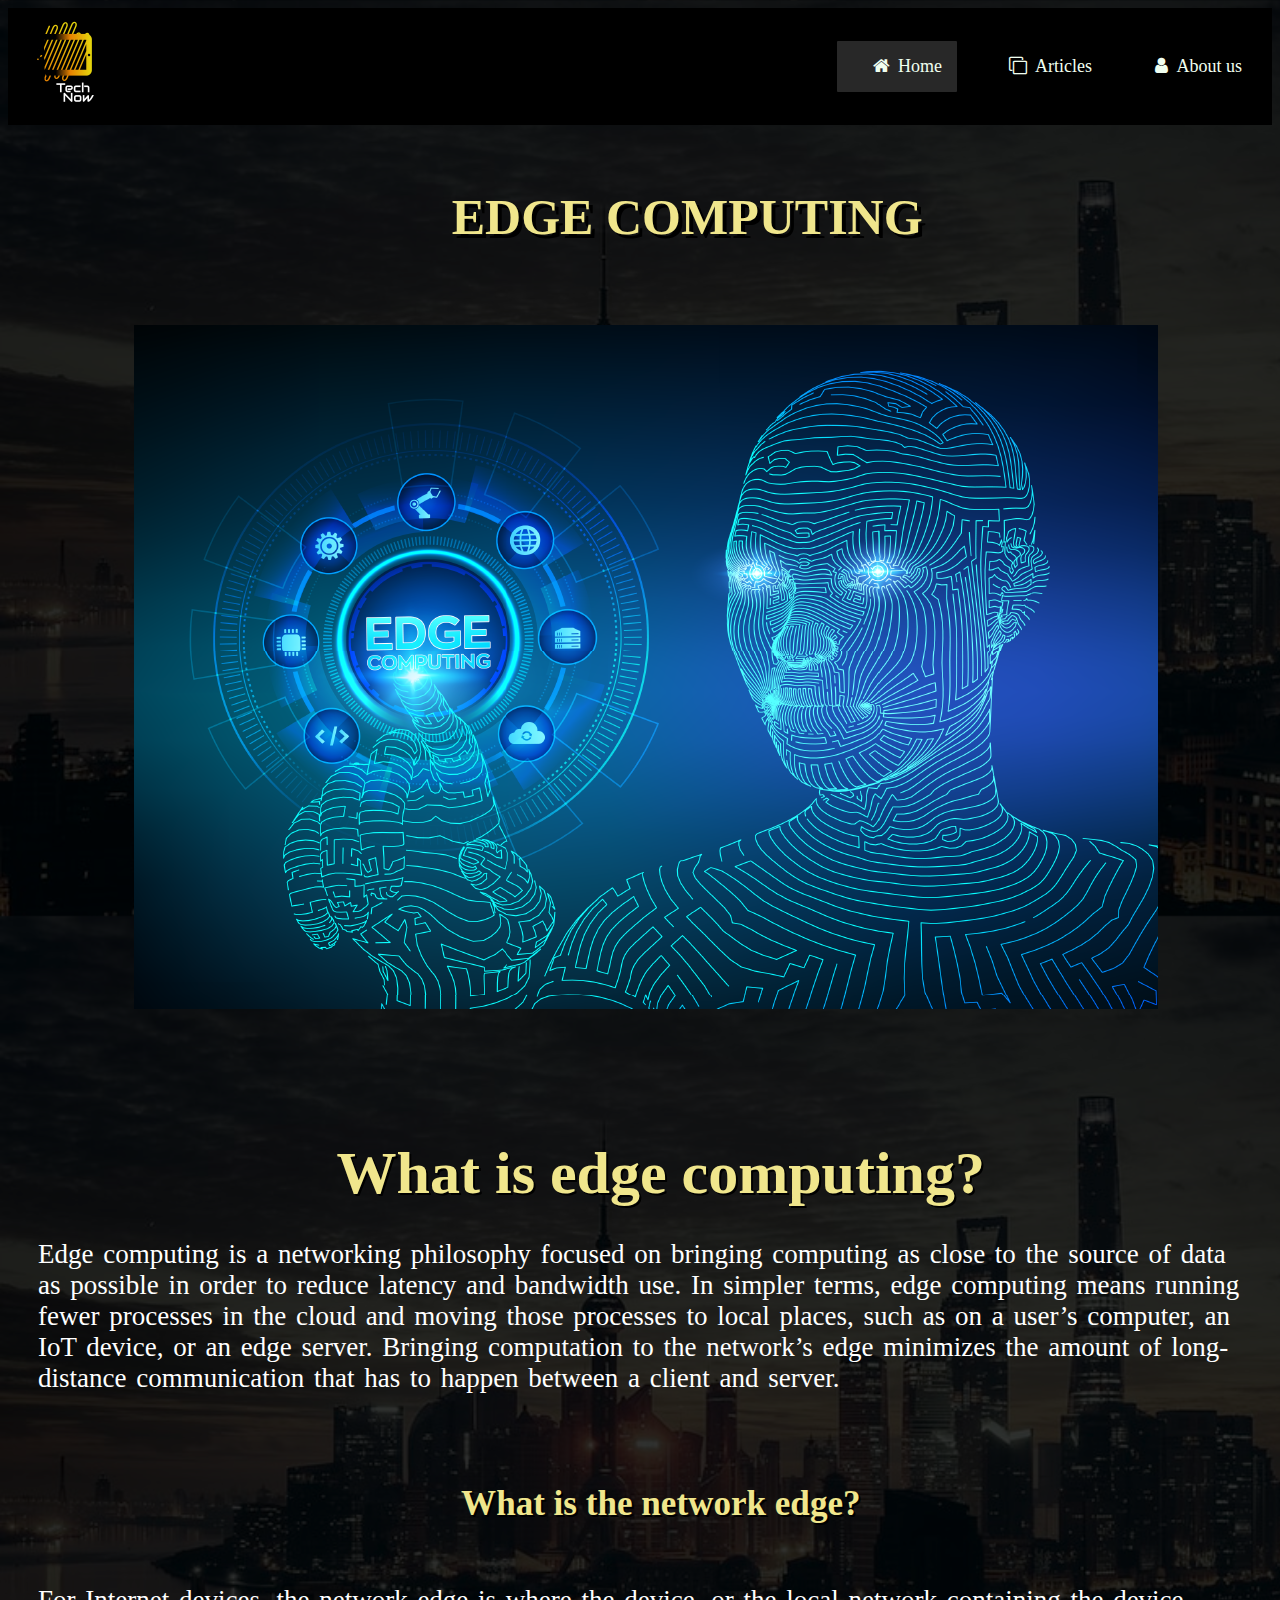
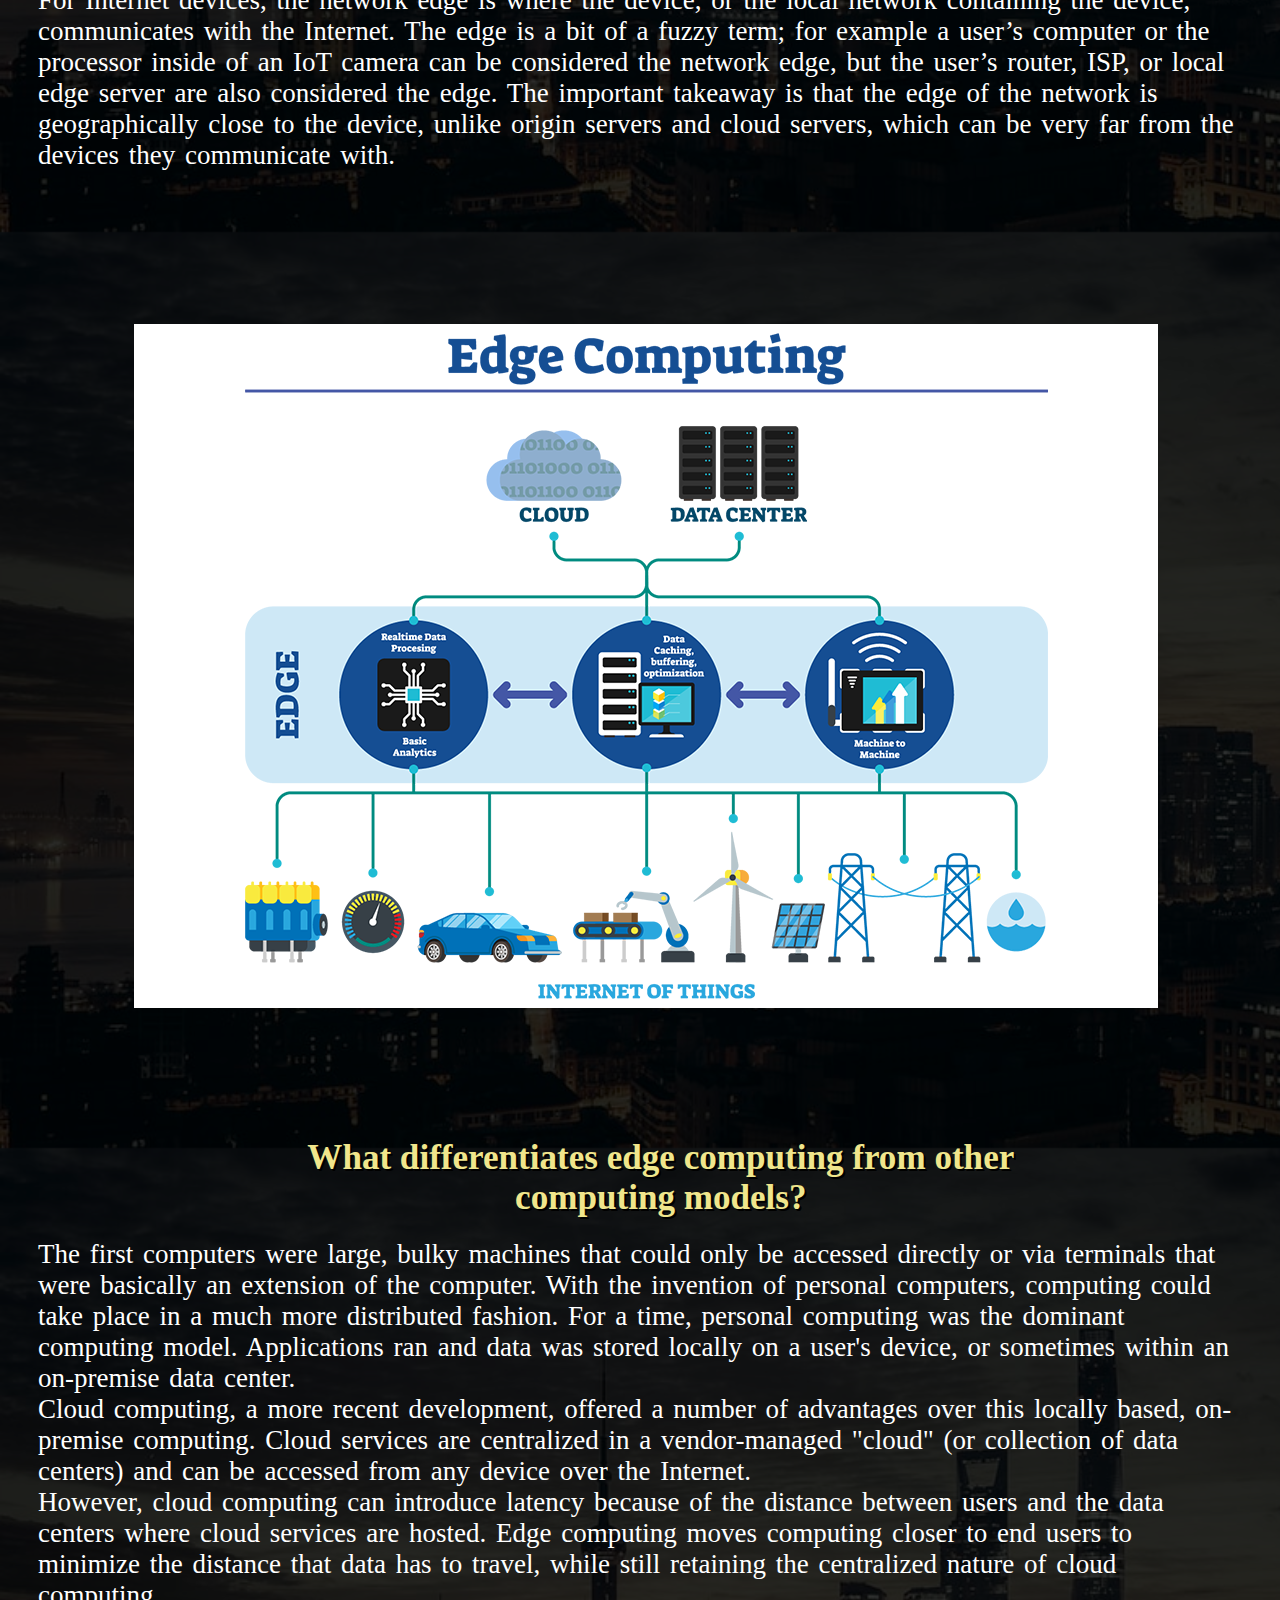
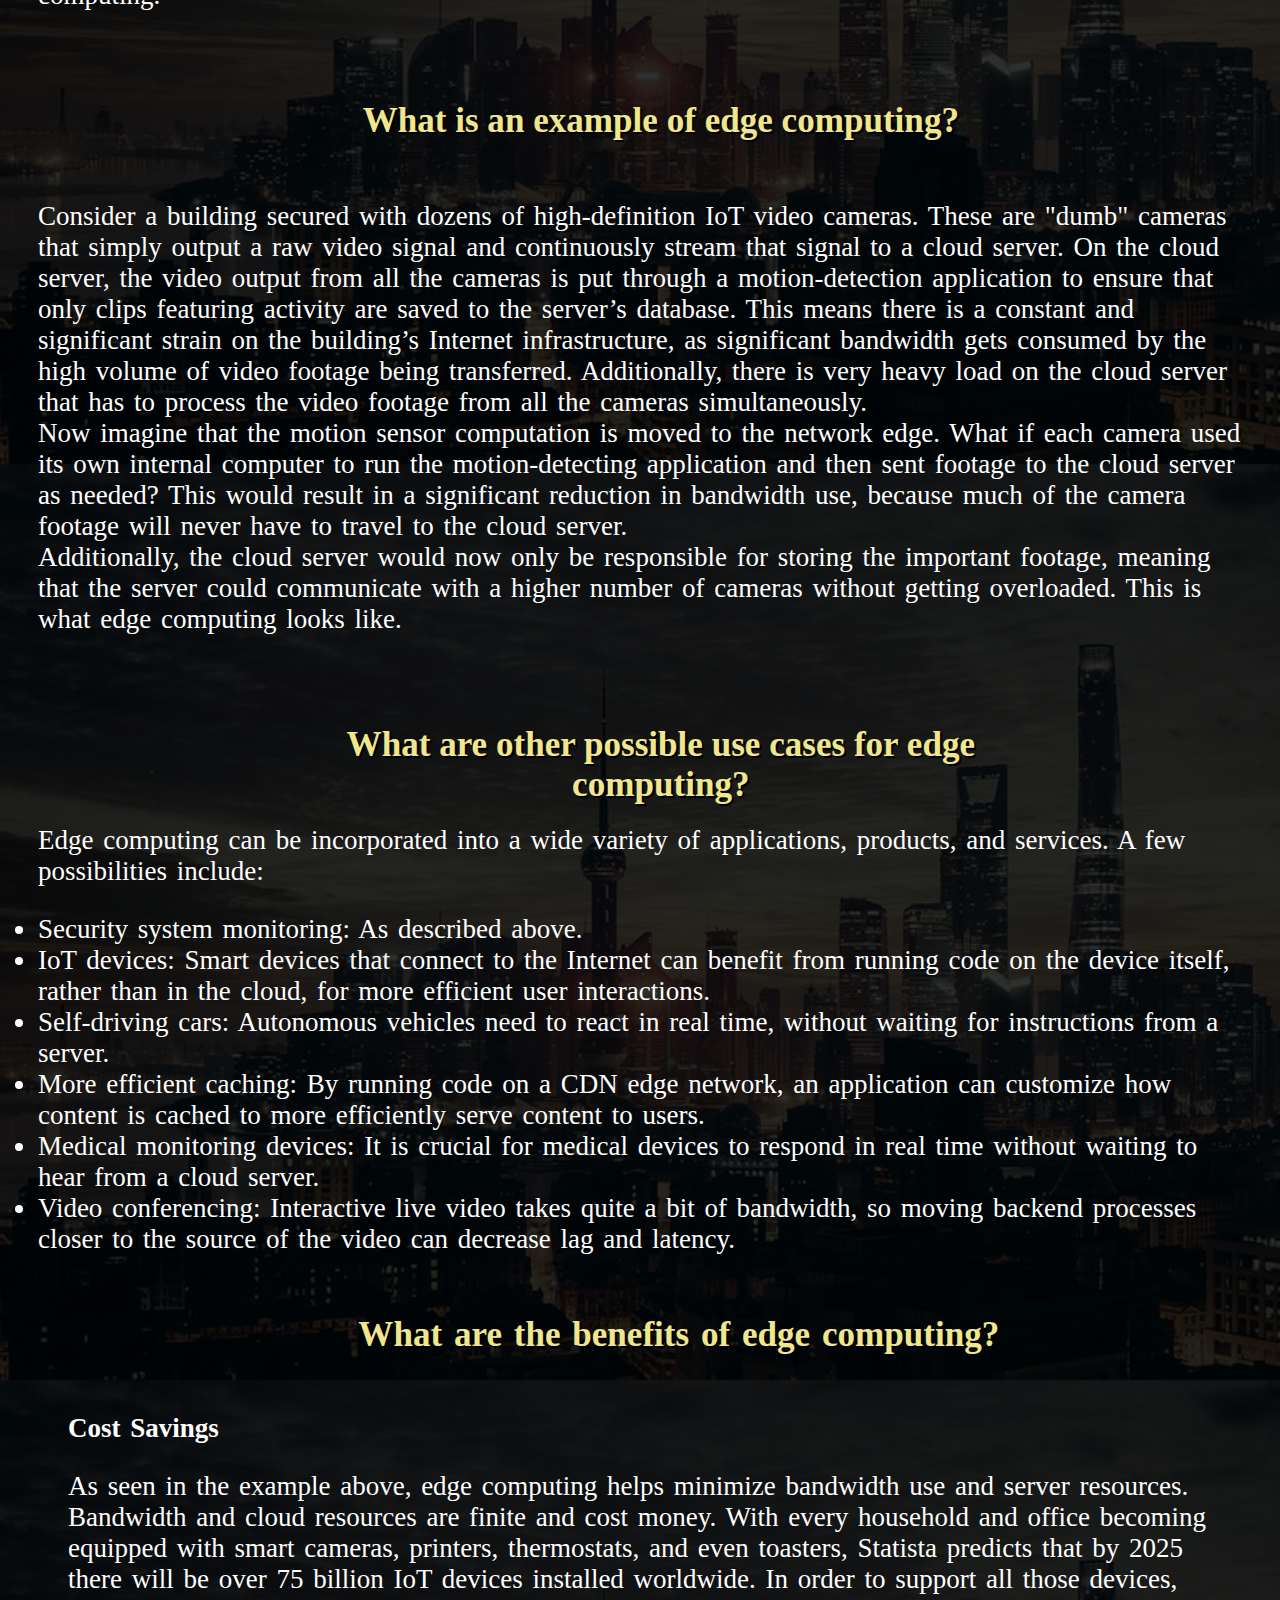
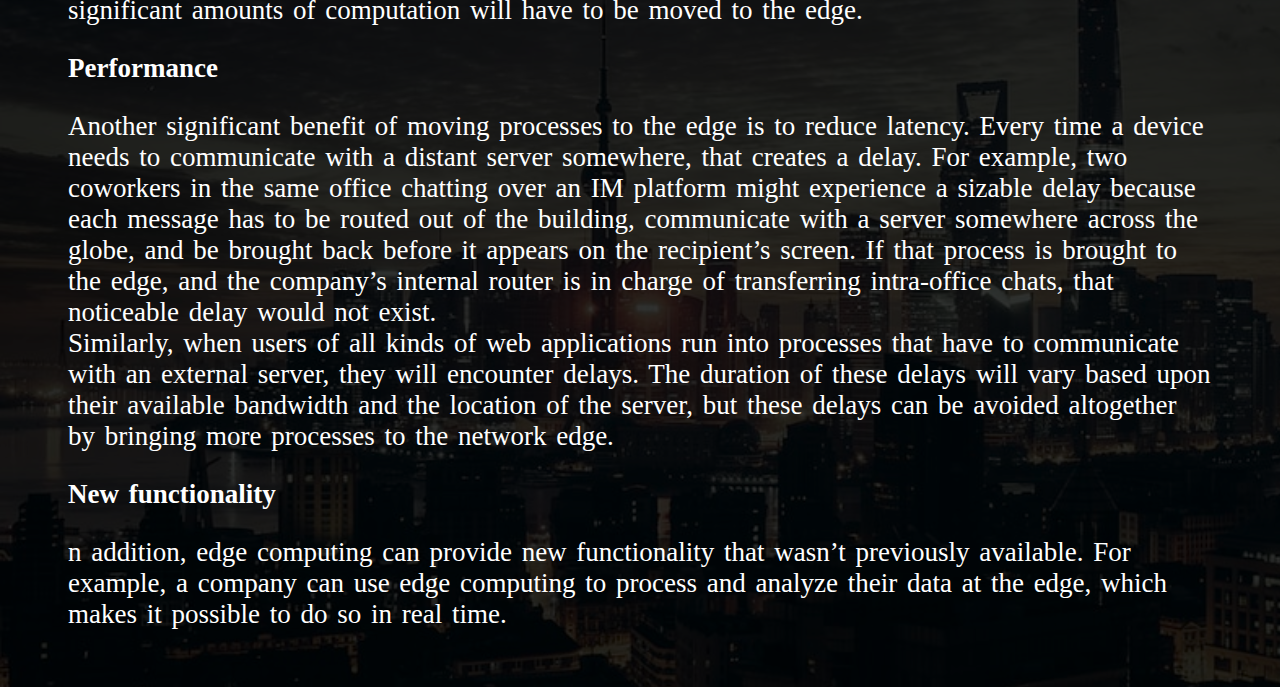
<file: edge.html>
<!DOCTYPE html>
<html>
<head>
	<title>Latest trends in information technology</title>
	<link rel="stylesheet" type="text/css" href="style.css">
	<link rel="stylesheet" type="text/css" href="https://stackpath.bootstrapcdn.com/font-awesome/4.7.0/css/font-awesome.min.css">
    <link rel="stylesheet" type="text/css" href="format.css">
</head>
<body>
	<header>
		<div class="wrapper">
	      <div class="logo">
		     <img src="nlogo.png" alt="">
	      </div>
	    </div>

	       <div class="menu-bar">
<ul>
	<li class="active"><a href="index.html"><i class="fa fa-home"></i>Home</a></li>
	<li><a href="#"><i class="fa fa-clone"></i>Articles</a>
        <div class="sub-meni-1">
        	 <ul>
        	 	<li><a href="data-mining.html">Data Mining</a></li>
                <li><a href="blockchain.html">Blockchain</a></li>       
                <li><a href="edge.html">Edge Computing</a></li>
                <li><a href="cloud.html ">Cloud Migration</a></li>
                <li><a href="quantum.html">Quantum Computing</a></li>


        	 </ul>



        </div>


	</li>
	<li><a href="about.html"><i class="fa fa-user"></i>About us</a></li>
</ul>
        </div>
        <div class="welcome-text">
        	<h1>EDGE COMPUTING</h1>

        	
        </div>


     </header>
      <div class="img">
         <img src=edge-2.png>
     </div>
      <div class="head">
         <h1>What is edge computing?</h1>
         </div>
         <div class="text">
         <p>
             Edge computing is a networking philosophy focused on bringing computing as close to the source of data as possible in order to reduce latency and bandwidth use. In simpler terms, edge computing means running fewer processes in the cloud and moving those processes to local places, such as on a user’s computer, an IoT device, or an edge server. Bringing computation to the network’s edge minimizes the amount of long-distance communication that has to happen between a client and server.


         </p>
      </div>
       <div class="head">
         <h3>What is the network edge?</h3>
          </div>
          <div class="text">
         <p>
             For Internet devices, the network edge is where the device, or the local network containing the device, communicates with the Internet. The edge is a bit of a fuzzy term; for example a user’s computer or the processor inside of an IoT camera can be considered the network edge, but the user’s router, ISP, or local edge server are also considered the edge. The important takeaway is that the edge of the network is geographically close to the device, unlike origin servers and cloud servers, which can be very far from the devices they communicate with.


         </p> 
        </div>
        <div class="img">
         <img src=edge-b.png>
     </div>
        <div class="head">
         <h3>What differentiates edge computing from other computing models?</h3>
          </div>
          <div class="text">
         <p>
            The first computers were large, bulky machines that could only be accessed directly or via terminals that were basically an extension of the computer. With the invention of personal computers, computing could take place in a much more distributed fashion. For a time, personal computing was the dominant computing model. Applications ran and data was stored locally on a user's device, or sometimes within an on-premise data center.<BR>

Cloud computing, a more recent development, offered a number of advantages over this locally based, on-premise computing. Cloud services are centralized in a vendor-managed "cloud" (or collection of data centers) and can be accessed from any device over the Internet.<BR>

However, cloud computing can introduce latency because of the distance between users and the data centers where cloud services are hosted. Edge computing moves computing closer to end users to minimize the distance that data has to travel, while still retaining the centralized nature of cloud computing.<BR>


         </p>
         </div>
            <div class="head">
              <h3>What is an example of edge computing?</h3>
            </div>
            <div class="text">
             <p>
               Consider a building secured with dozens of high-definition IoT video cameras. These are "dumb" cameras that simply output a raw video signal and continuously stream that signal to a cloud server. On the cloud server, the video output from all the cameras is put through a motion-detection application to ensure that only clips featuring activity are saved to the server’s database. This means there is a constant and significant strain on the building’s Internet infrastructure, as significant bandwidth gets consumed by the high volume of video footage being transferred. Additionally, there is very heavy load on the cloud server that has to process the video footage from all the cameras simultaneously.<BR>

Now imagine that the motion sensor computation is moved to the network edge. What if each camera used its own internal computer to run the motion-detecting application and then sent footage to the cloud server as needed? This would result in a significant reduction in bandwidth use, because much of the camera footage will never have to travel to the cloud server.<BR>

Additionally, the cloud server would now only be responsible for storing the important footage, meaning that the server could communicate with a higher number of cameras without getting overloaded. This is what edge computing looks like.<BR>
            </p>
          </div>
            <div class="head">
              <h3>What are other possible use cases for edge computing?</h3>
            </div>
             <div class="text">
                <P>
                    Edge computing can be incorporated into a wide variety of applications, products, and services. A few possibilities include:
                  <UL>
                    <li>Security system monitoring: As described above.</li>
                    <li>IoT devices: Smart devices that connect to the Internet can benefit from running code on the device itself, rather than in the cloud, for more efficient user interactions.</li>
                     <li>Self-driving cars: Autonomous vehicles need to react in real time, without waiting for instructions from a server.</li>
                      <li>More efficient caching: By running code on a CDN edge network, an application can customize how content is cached to more efficiently serve content to users.</li>
                       <li>Medical monitoring devices: It is crucial for medical devices to respond in real time without waiting to hear from a cloud server.</li>
                        <li>Video conferencing: Interactive live video takes quite a bit of bandwidth, so moving backend processes closer to the source of the video can decrease lag and latency.</li>
                  </UL>
                </P>
               <div class="head">
              <h3>What are the benefits of edge computing?</h3>
            </div> 
             <div class="text">
                <P><B>Cost Savings</B><br>
                    <p>
                        As seen in the example above, edge computing helps minimize bandwidth use and server resources. Bandwidth and cloud resources are finite and cost money. With every household and office becoming equipped with smart cameras, printers, thermostats, and even toasters, Statista predicts that by 2025 there will be over 75 billion IoT devices installed worldwide. In order to support all those devices, significant amounts of computation will have to be moved to the edge.


                    </p>
                    <P><B>Performance</B><br>
                    <p>
                        Another significant benefit of moving processes to the edge is to reduce latency. Every time a device needs to communicate with a distant server somewhere, that creates a delay. For example, two coworkers in the same office chatting over an IM platform might experience a sizable delay because each message has to be routed out of the building, communicate with a server somewhere across the globe, and be brought back before it appears on the recipient’s screen. If that process is brought to the edge, and the company’s internal router is in charge of transferring intra-office chats, that noticeable delay would not exist.<br>

Similarly, when users of all kinds of web applications run into processes that have to communicate with an external server, they will encounter delays. The duration of these delays will vary based upon their available bandwidth and the location of the server, but these delays can be avoided altogether by bringing more processes to the network edge.


                    </p>
                    <P><B>New functionality</B><br>
                    <p>
                        n addition, edge computing can provide new functionality that wasn’t previously available. For example, a company can use edge computing to process and analyze their data at the edge, which makes it possible to do so in real time.

                    </p>
                </div>

</body>
</html>


</body>
</html>
</file>
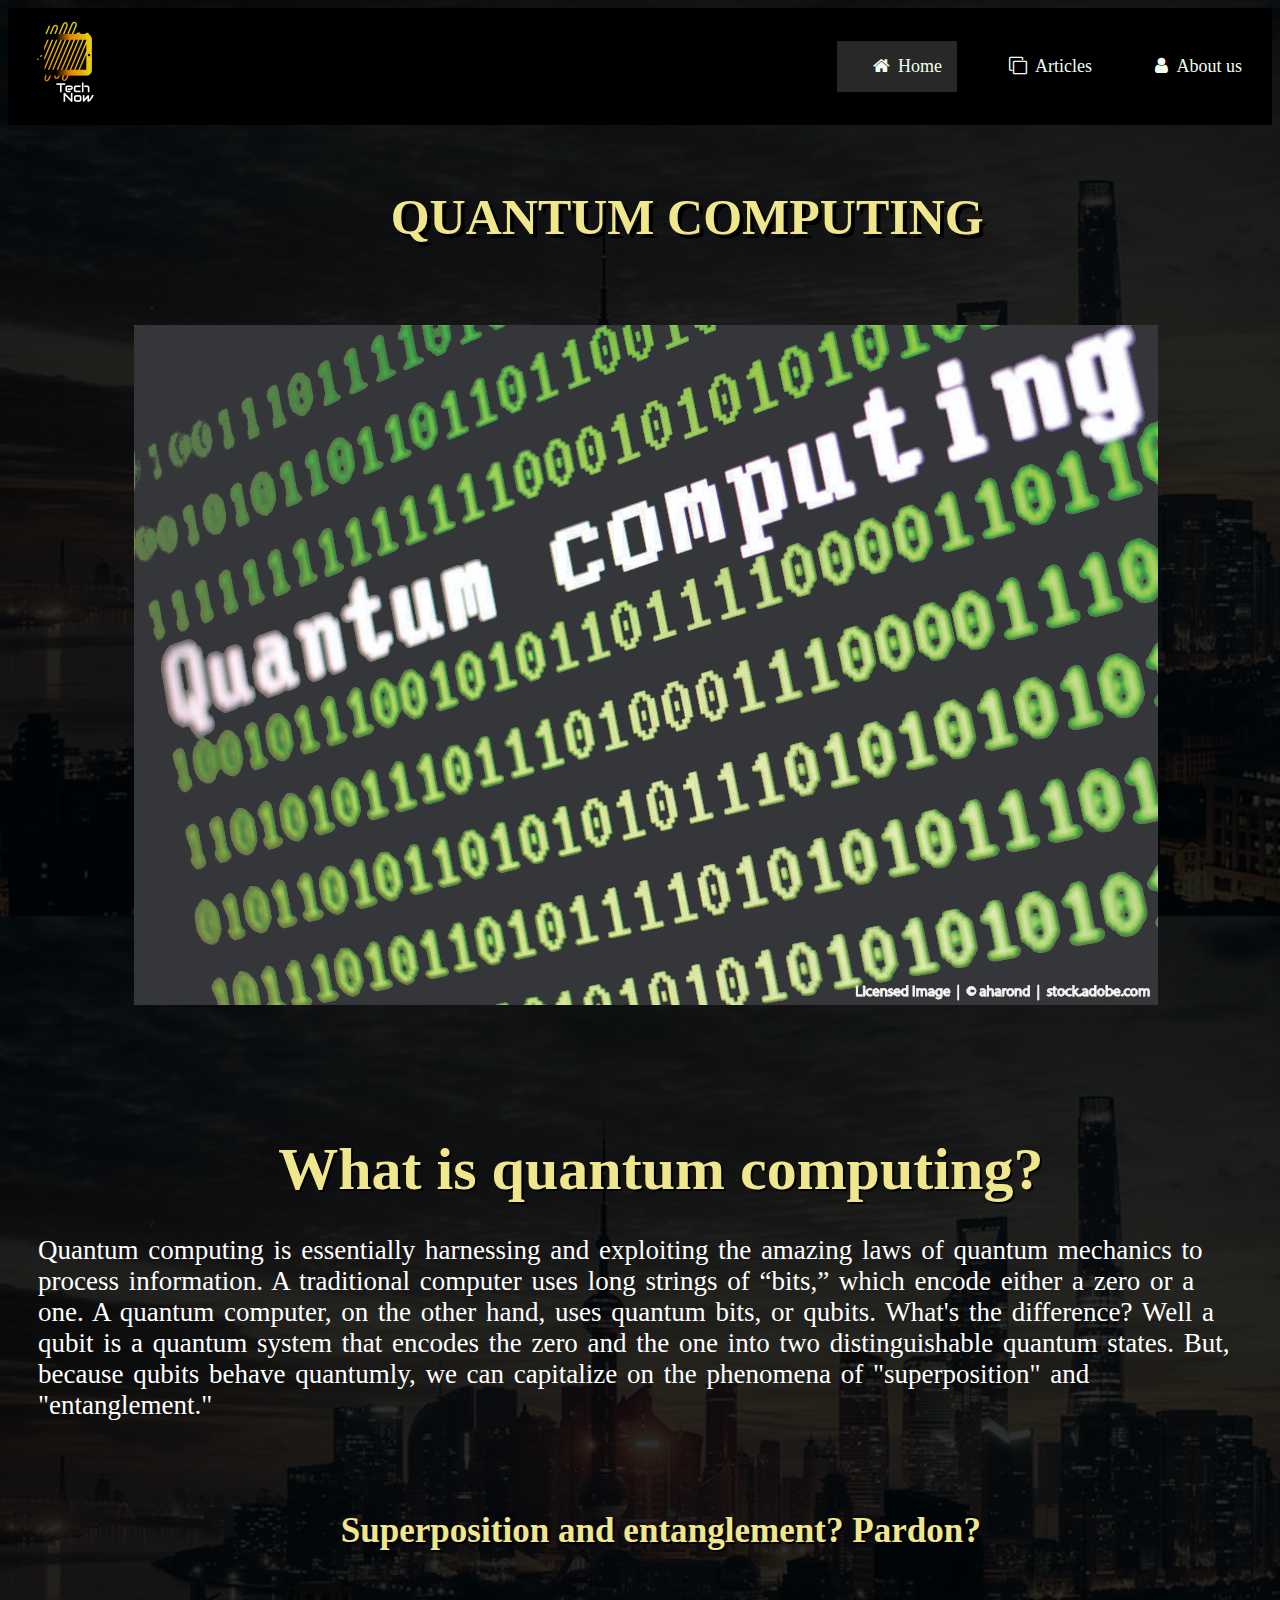
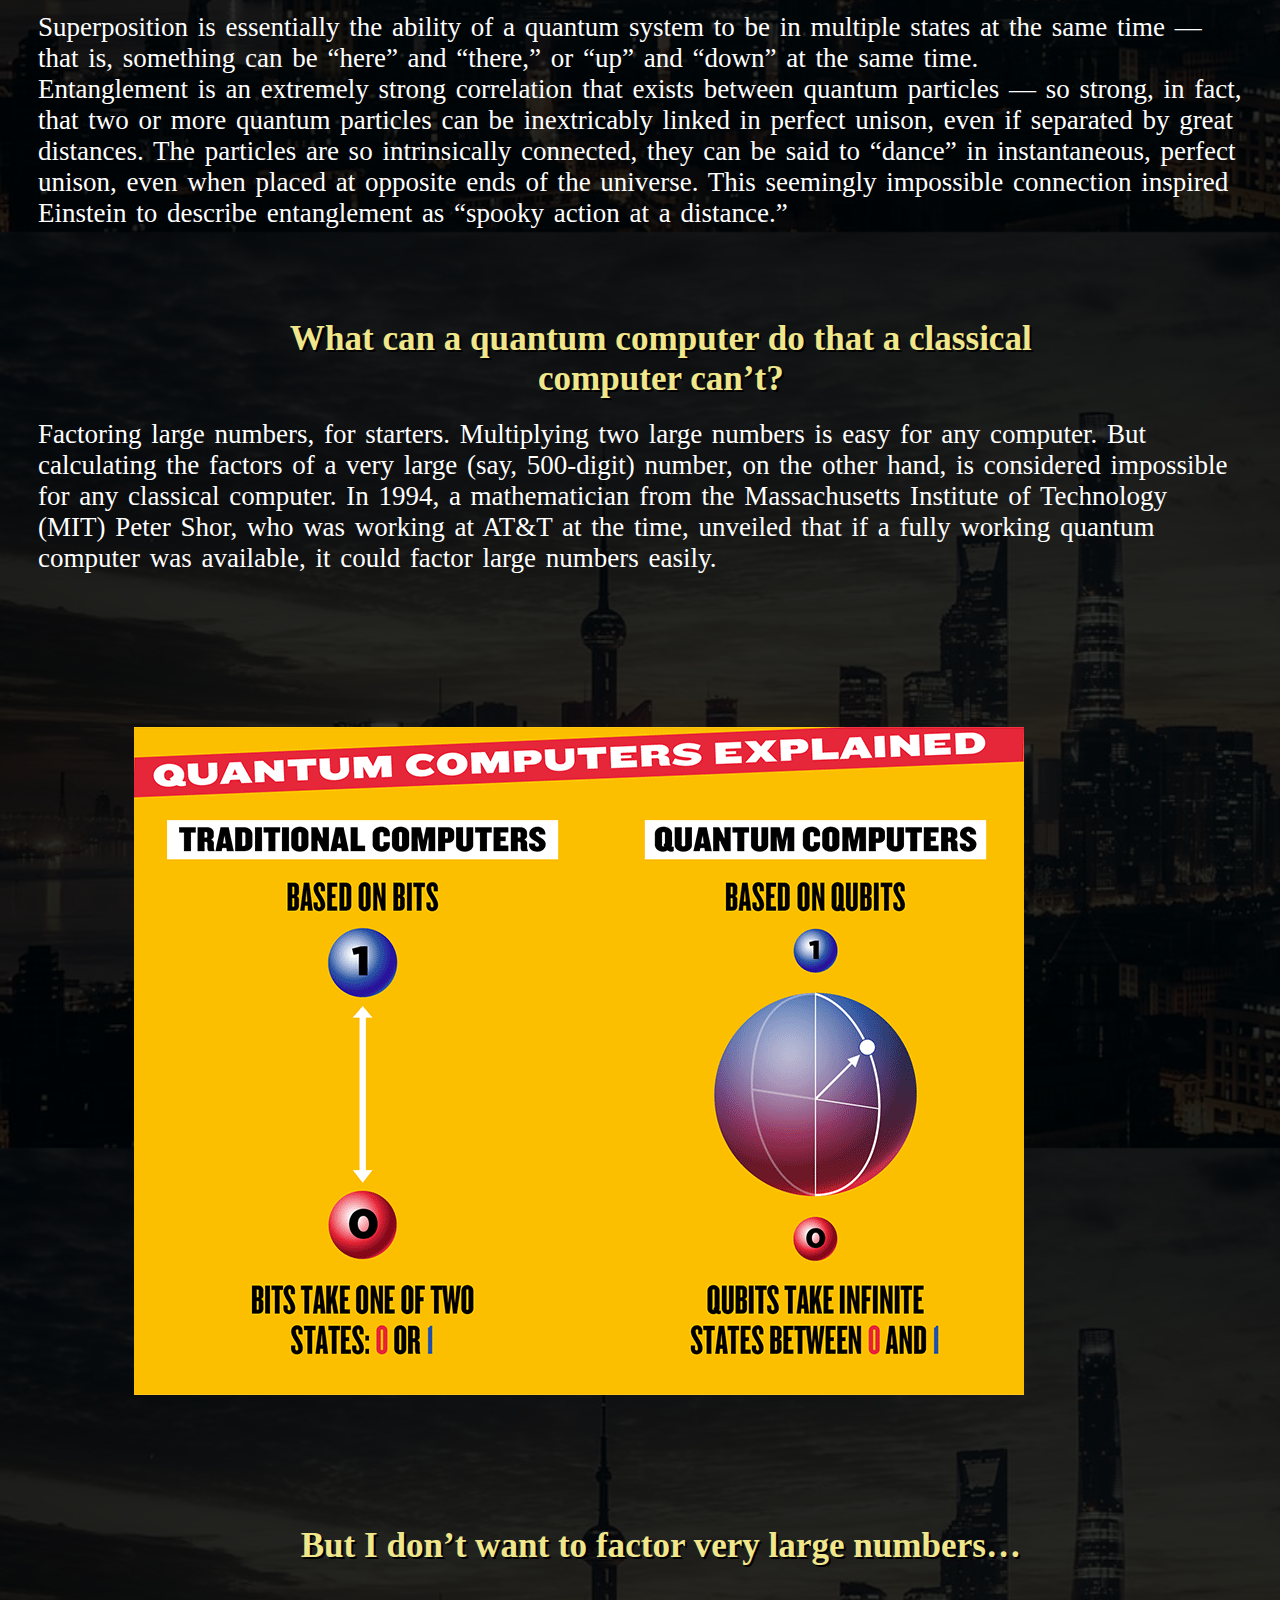
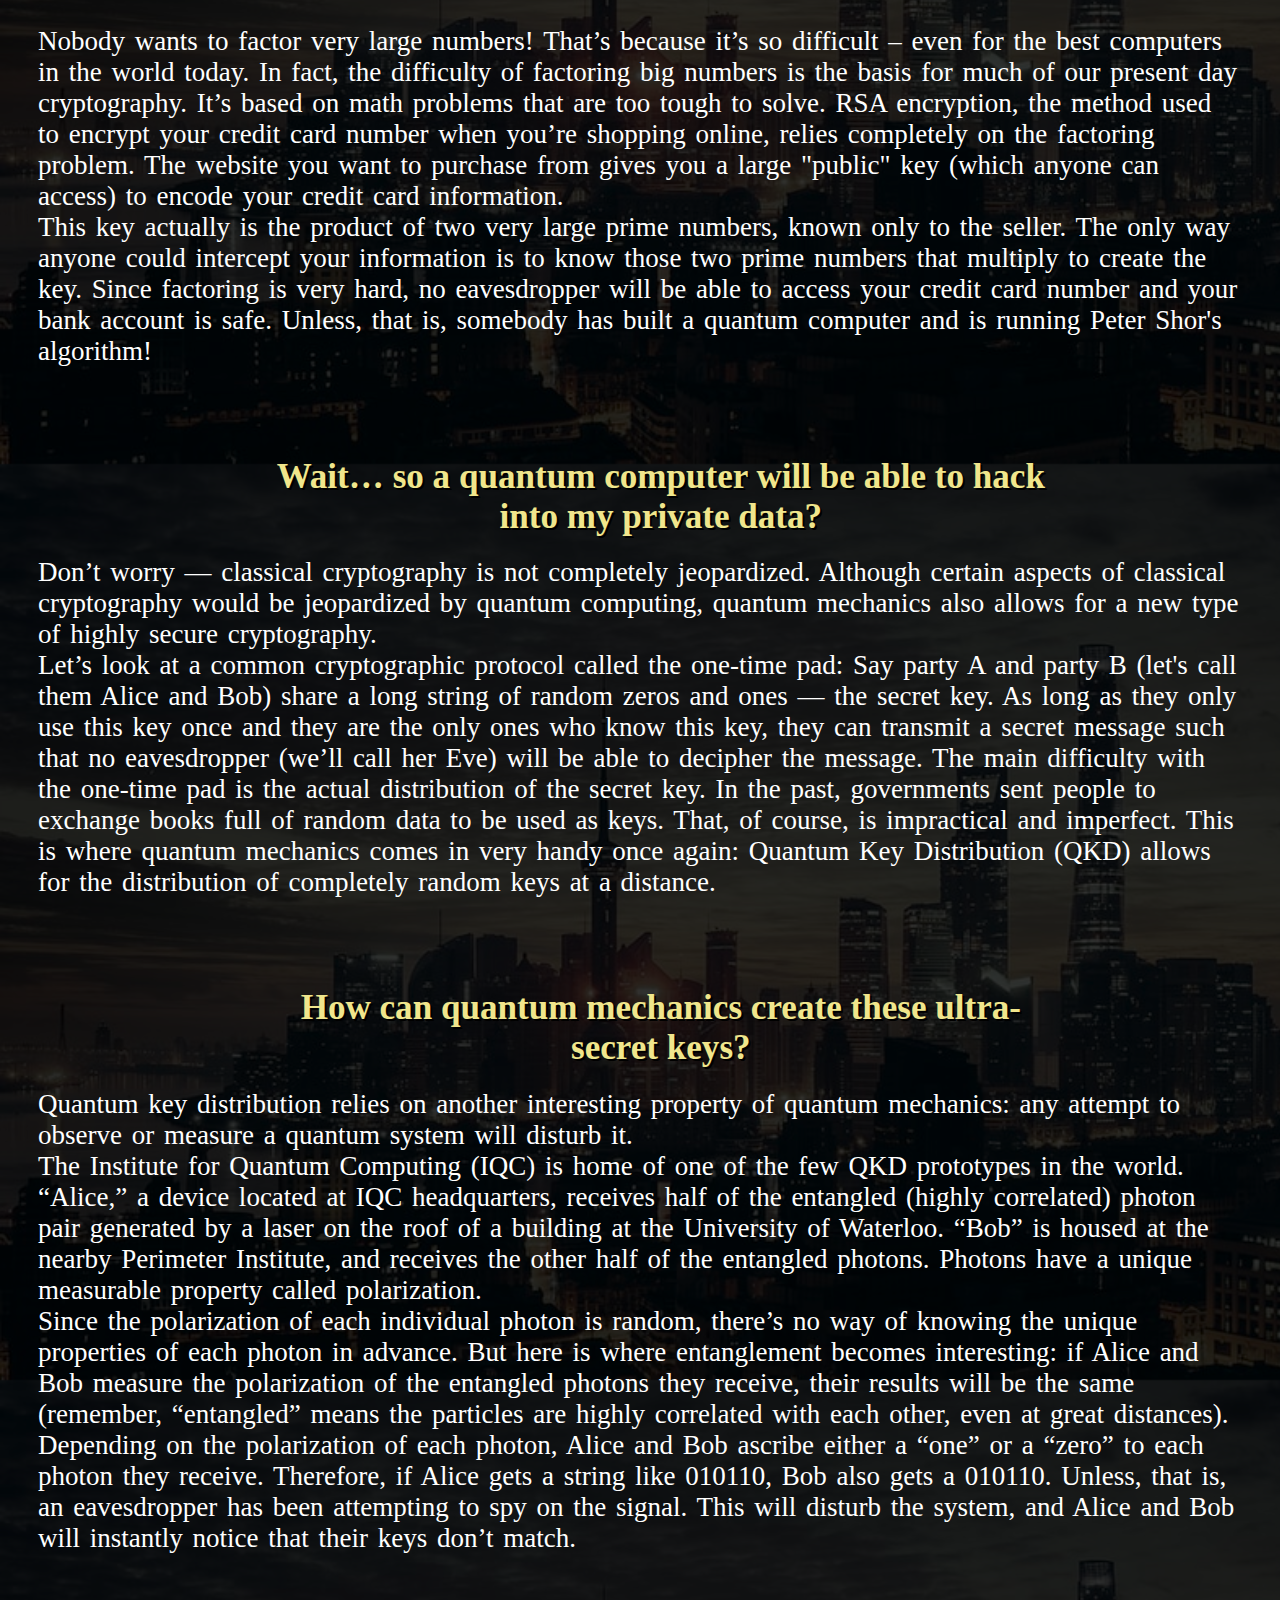
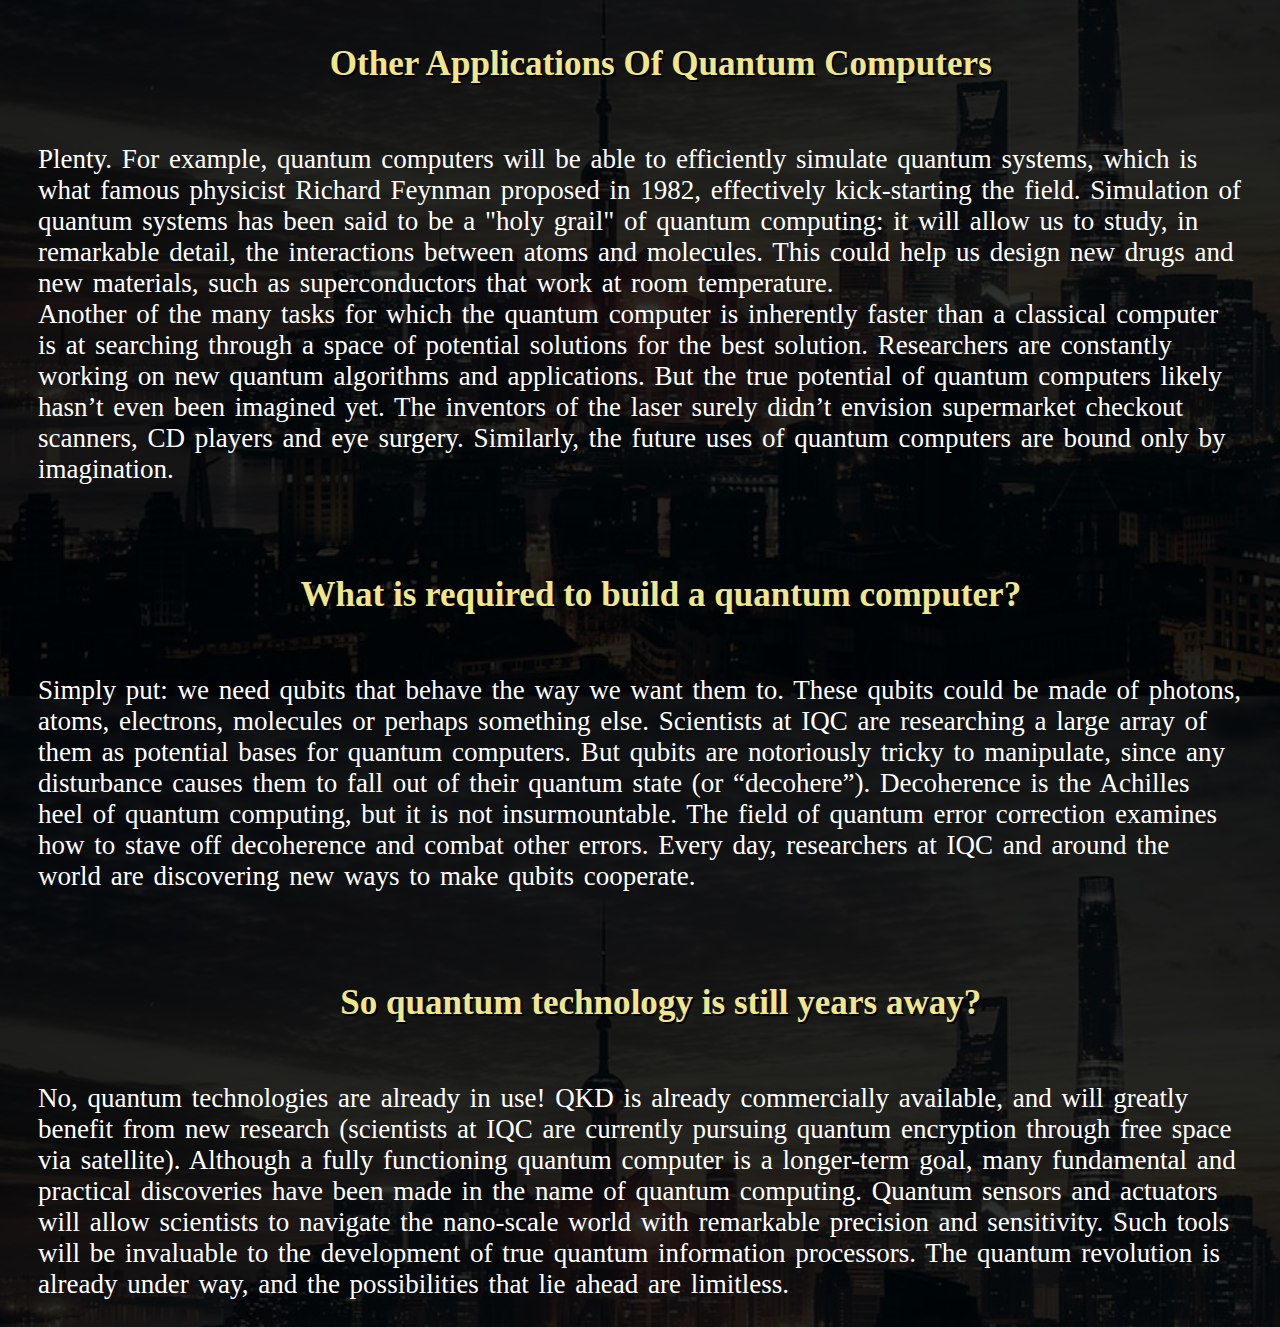
<file: quantum.html>
<!DOCTYPE html>
<html>
<head>
	<title>Latest trends in information technology</title>
	<link rel="stylesheet" type="text/css" href="style.css">
	<link rel="stylesheet" type="text/css" href="https://stackpath.bootstrapcdn.com/font-awesome/4.7.0/css/font-awesome.min.css">
    <link rel="stylesheet" type="text/css" href="format.css">
</head>
<body>
	<header>
		<div class="wrapper">
	      <div class="logo">
		     <img src="nlogo.png" alt="">
	      </div>
	    </div>

	       <div class="menu-bar">
<ul>
	<li class="active"><a href="index.html"><i class="fa fa-home"></i>Home</a></li>
	<li><a href="#"><i class="fa fa-clone"></i>Articles</a>
        <div class="sub-meni-1">
        	 <ul>
        	 	<li><a href="data-mining.html">Data Mining</a></li>
                <li><a href="blockchain.html">Blockchain</a></li>       
                <li><a href="edge.html">Edge Computing</a></li>
                <li><a href="cloud.html ">Cloud Migration</a></li>
                <li><a href="quantum.html">Quantum Computing</a></li>


        	 </ul>



        </div>


	</li>
	<li><a href="about.html"><i class="fa fa-user"></i>About us</a></li>
</ul>
        </div>
        <div class="welcome-text">
        	<h1>QUANTUM COMPUTING</h1>

        	
        </div>


     </header>
      <div class="img">
         <img src=q1.jpg>
     </div>
      <div class="head">
         <h1>What is quantum computing?</h1>
         </div>
         <div class="text">
         <p>
             Quantum computing is essentially harnessing and exploiting the amazing laws of quantum mechanics to process information. A traditional computer uses long strings of “bits,” which encode either a zero or a one. A quantum computer, on the other hand, uses quantum bits, or qubits. What's the difference? Well a qubit is a quantum system that encodes the zero and the one into two distinguishable quantum states. But, because qubits behave quantumly, we can capitalize on the phenomena of "superposition" and "entanglement."
         </p>
      </div>
       <div class="head">
         <h3>Superposition and entanglement? Pardon?</h3>
          </div>
          <div class="text">
         <p>
              Superposition is essentially the ability of a quantum system to be in multiple states at the same time — that is, something can be “here” and “there,” or “up” and “down” at the same time.<br>

Entanglement is an extremely strong correlation that exists between quantum particles — so strong, in fact, that two or more quantum particles can be inextricably linked in perfect unison, even if separated by great distances. The particles are so intrinsically connected, they can be said to “dance” in instantaneous, perfect unison, even when placed at opposite ends of the universe. This seemingly impossible connection inspired Einstein to describe entanglement as “spooky action at a distance.”
         </p> 
        </div>
        <div class="head">
         <h3>What can a quantum computer do that a classical computer can’t?</h3>
          </div>
          <div class="text">
         <p>
             Factoring large numbers, for starters. Multiplying two large numbers is easy for any computer. But calculating the factors of a very large (say, 500-digit) number, on the other hand, is considered impossible for any classical computer. In 1994, a mathematician from the Massachusetts Institute of Technology (MIT) Peter Shor, who was working at AT&T at the time, unveiled that if a fully working quantum computer was available, it could factor large numbers easily.

         </p>
         </div>
         <div class="img">
         <img src=qa.png>
     </div>
            <div class="head">
              <h3>But I don’t want to factor very large numbers…</h3>
            </div>
            <div class="text">
             <p>
               Nobody wants to factor very large numbers! That’s because it’s so difficult – even for the best computers in the world today. In fact, the difficulty of factoring big numbers is the basis for much of our present day cryptography. It’s based on math problems that are too tough to solve. RSA encryption, the method used to encrypt your credit card number when you’re shopping online, relies completely on the factoring problem. The website you want to purchase from gives you a large "public" key (which anyone can access) to encode your credit card information.<br>

This key actually is the product of two very large prime numbers, known only to the seller. The only way anyone could  intercept your information is to know those two prime numbers that multiply to create the key. Since factoring is very hard, no eavesdropper will be able to access your credit card number and your bank account is safe. Unless, that is, somebody has built a quantum computer and is running Peter Shor's algorithm!
            </p>
          </div>
            <div class="head">
              <h3>Wait… so a quantum computer will be able to hack into my private data?    </h3>
            </div>
             
         <div class="text">
         <p>
             Don’t worry — classical cryptography is not completely jeopardized. Although certain aspects of classical cryptography would be jeopardized by quantum computing,  quantum mechanics also allows for a new type of highly secure cryptography.<br>

Let’s look at a common cryptographic protocol called the one-time pad: Say party A and party B (let's call them Alice and Bob) share a long string of random zeros and ones — the secret key. As long as they only use this key once and they are the only ones who know this key, they can transmit a secret message such that no eavesdropper (we’ll call her Eve) will be able to decipher the message. The main difficulty with the one-time pad is the actual distribution of the secret key. In the past, governments sent people to exchange books full of random data to be used as keys. That, of course, is impractical and imperfect. This is where quantum mechanics comes in very handy once again: Quantum Key Distribution (QKD) allows for the distribution of completely random keys at a distance.


         </p>
      </div>
       <div class="head">
         <h3>How can quantum mechanics create these ultra-secret keys?</h3>
          </div>
          <div class="text">
         <p>
              Quantum key distribution relies on another interesting property of quantum mechanics: any attempt to observe or measure a quantum system will disturb it. <br>

The Institute for Quantum Computing (IQC) is home of one of the few QKD prototypes in the world. “Alice,” a device located at IQC headquarters, receives half of the entangled (highly correlated) photon pair generated by a laser on the roof of a building at the University of Waterloo. “Bob” is housed at the nearby Perimeter Institute, and receives the other half of the entangled photons.

Photons have a unique measurable property called polarization.<br>
Since the polarization of each individual photon is random, there’s no way of knowing the unique properties of each photon in advance. But here is where entanglement becomes interesting: if Alice and Bob measure the polarization of the entangled photons they receive, their results will be the same (remember, “entangled” means the particles are highly correlated with each other, even at great distances). Depending on the polarization of each photon, Alice and Bob ascribe either a “one” or a “zero” to each photon they receive. Therefore, if Alice gets a string like 010110, Bob also gets a 010110. Unless, that is, an eavesdropper has been attempting to spy on the signal. This will disturb the system, and Alice and Bob will instantly notice that their keys don’t match.

         </p> 
        </div>
        <div class="head">
         <h3>Other Applications Of Quantum Computers</h3>
          </div>
          <div class="text">
         <p>
             Plenty. For example, quantum computers will be able to efficiently simulate quantum systems, which is what famous physicist Richard Feynman proposed in 1982, effectively kick-starting the field. Simulation of quantum systems has been said to be a "holy grail" of quantum computing: it will allow us to study, in remarkable detail, the interactions between atoms and molecules. This could help us design new drugs and new materials, such as superconductors that work at room temperature.<br> Another of the many tasks for which the quantum computer is inherently faster than a classical computer is at searching through a space of potential solutions for the best solution. Researchers are constantly working on new quantum algorithms and  applications. But the true potential of quantum computers likely hasn’t even been imagined yet. The inventors of the laser surely didn’t envision supermarket checkout scanners, CD players and eye surgery. Similarly, the future uses of quantum computers are bound only by imagination.



         </p>
         </div>
            <div class="head">
              <h3>What is required to build a quantum computer?</h3>
            </div>
            <div class="text">
             <p>
               Simply put: we need qubits that behave the way we want them to. These qubits could be made of photons, atoms, electrons, molecules or perhaps something else. Scientists at IQC are researching a large array of them as potential bases for quantum computers. But qubits are notoriously tricky to manipulate, since any disturbance causes them to fall out of their quantum state (or “decohere”). Decoherence is the Achilles heel of quantum computing, but it is not insurmountable. The field of quantum error correction examines how to stave off decoherence and combat other errors. Every day, researchers at IQC and around the world are discovering new ways to make qubits cooperate.
            </p>
          </div>
          <div class="head">
              <h3>So quantum technology is still years away?</h3>
            </div>
            <div class="text">
             <p>
               No, quantum technologies are already in use! QKD is already commercially available, and will greatly benefit from new research (scientists at IQC are currently pursuing quantum encryption through free space via satellite). Although a fully functioning quantum computer is a longer-term goal, many fundamental and practical discoveries have been made in the name of quantum computing. Quantum sensors and actuators will allow scientists to navigate the nano-scale world with remarkable precision and sensitivity. Such tools will be invaluable to the development of true quantum information processors. The quantum revolution is already under way, and the possibilities that lie ahead are limitless.
            </p>
          </div>
</body>
</html>
</file>
<file: style.css>
*
{
	padding: 0;
	magin: 0;
	box-sizing: border-box;
}
body
{
	background: linear-gradient(rgba(0,0,0,0.8),rgba(0,0,0,0.8)),url(bgg.jpg);
	height: 100vh;
	-webkit-background-size:cover;
	background-size:cover;
	background-position: centre centre;
	position: relative;
}
.menu-bar
{
	background: rgb(0,0,0);
	text-align: right;
}
.menu-bar ul 
{
	display: inline-flex;
	list-style: none;
	color: #F0FFF0;
	font-size: 18px;
}
.menu-bar ul li
{
	width:120px;
	margin:15px;
	padding:15px;
}
.menu-bar ul li a 
{
	text-decoration: none;
	color: #F0FFF0;
}
.active, .menu-bar ul li:hover
{
	background: #282828;
	border-radius: 1px;


}
.menu-bar .fa
{
	margin-right: 8px;

}
.sub-meni-1
{
	display: none;
}
.menu-bar ul li:hover .sub-meni-1
{
	display: block;
	position: absolute;
	background: rgb(40,40,40);
	margin-top: 15px;
	margin-left: -15px;
	z-index: 10;
}
.menu-bar ul li:hover .sub-meni-1 ul
{
display: block;
margin: 10px;

}
.menu-bar ul li:hover .sub-meni-1 ul li
{
	width: 150px
	padding: 10px;
	border-bottom: 1px dotted #fff;
	background: transparent;
	border-radius: 0;
	text-align: left;

}
.menu-bar ul li:hover .sub-meni-1 ul li:last-child
{
	border-bottom: none;
}
.menu-bar ul li:hover .sub-meni-1 ul li a:hover
{
	color: #b2ff00;
}
.wrapper{
	width: 1170px;
	margin: left;
}
.logo img{
	width: 100px;
	float: left;
	height: auto;
}
.welcome-text{
	width: 600px;
	height: 10px;
    margin: 5% 30%;
	text-align: center;
    color: #F0E68C;
    position: relative;
    font-size: 25px;
    text-shadow: 4px 4px #000000;
   
}
.text{
	align-content: center;
	color: #fff;
	font-family: poppins;
    font-size: 40px;
    position: relative;
    margin: 30px 20px;
    height: auto;
    word-spacing: 3px;
}
</file>
<file: format.css>
.img{
  
   height: relative;
  margin: 10% 10%;
   width: relative;
   /*margin: 100px 100px;*/
   /*align: center;*/
   position: relative;
   object-fit: cover;
   
   align-items: center; 

}
.text{
	align-content: center;
	color: #fff;
	font-family: Copperplate;
    font-size: 27px;
    position: relative;
    margin: 30px 30px;
    height: auto;
    word-spacing: 3px
    text-shadow: 2px 2px #000000;
}
.head{
	width: 800px;
	height: 10px;
   font-size: 30px;
	text-align: center;
    color: #F0E68C;
    position: relative;
    margin: 5% 20%;
    text-shadow: 2px 2px #000000;

}
</file>
